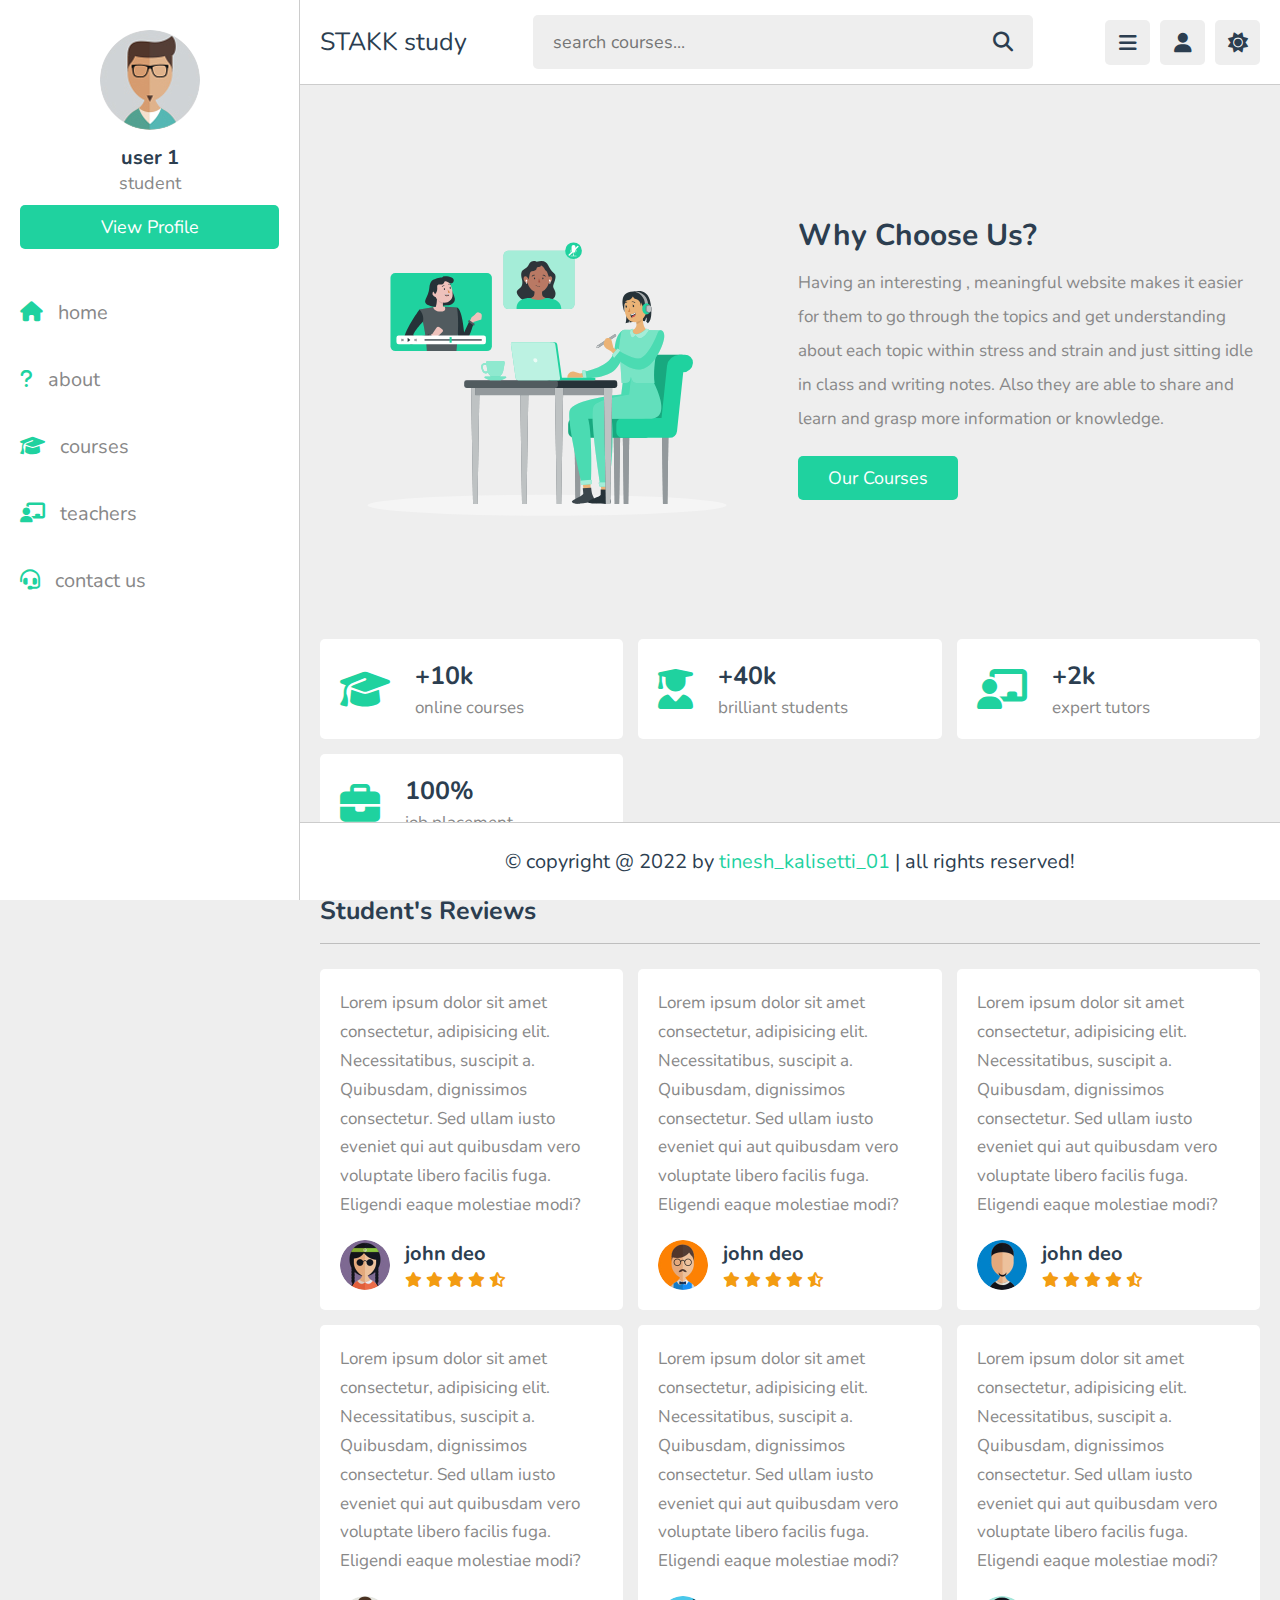
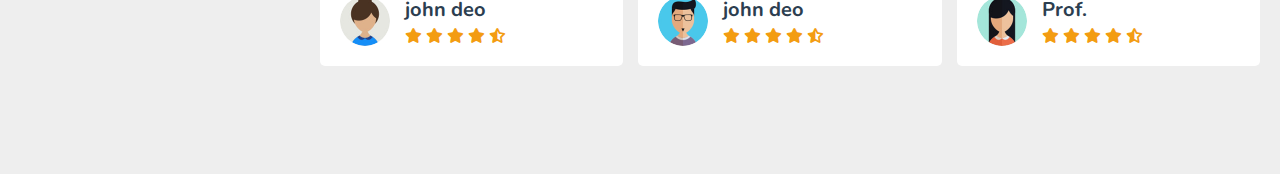
<file: index.html>
<!DOCTYPE html>
<html lang="en">
<head>
   <meta charset="UTF-8">
   <meta http-equiv="X-UA-Compatible" content="IE=edge">
   <meta name="viewport" content="width=device-width, initial-scale=1.0">
   <title>about us</title>

   <!-- font awesome cdn link  -->
   <link rel="stylesheet" href="https://cdnjs.cloudflare.com/ajax/libs/font-awesome/6.1.2/css/all.min.css">

   <!-- custom css file link  -->
   <link rel="stylesheet" href="css/style.css">

</head>
<body>

<header class="header">
   
   <section class="flex">

      <a href="home.html" class="logo">STAKK study</a>

      <form action="search.html" method="post" class="search-form">
         <input type="text" name="search_box" required placeholder="search courses..." maxlength="100">
         <button type="submit" class="fas fa-search"></button>
      </form>

      <div class="icons">
         <div id="menu-btn" class="fas fa-bars"></div>
         <div id="search-btn" class="fas fa-search"></div>
         <div id="user-btn" class="fas fa-user"></div>
         <div id="toggle-btn" class="fas fa-sun"></div>
      </div>

      <div class="profile">
         <img src="images/pic-1.jpg" class="image" alt="">
         <h3 class="name">User</h3>
         <p class="role">student</p>
         <a href="profile.html" class="btn">view profile</a>
         <div class="flex-btn">
            <a href="login.html" class="option-btn">login</a>
            <a href="register.html" class="option-btn">register</a>
         </div>
      </div>

   </section>

</header>   

<div class="side-bar">

   <div id="close-btn">
      <i class="fas fa-times"></i>
   </div>

   <div class="profile">
      <img src="images/pic-1.jpg" class="image" alt="">
         <h3 class="name">user 1</h3>
         <p class="role">student</p>
      <a href="profile.html" class="btn">view profile</a>
   </div>

   <nav class="navbar">
      <a href="home.html"><i class="fas fa-home"></i><span>home</span></a>
      <a href="about.html"><i class="fas fa-question"></i><span>about</span></a>
      <a href="courses.html"><i class="fas fa-graduation-cap"></i><span>courses</span></a>
      <a href="teachers.html"><i class="fas fa-chalkboard-user"></i><span>teachers</span></a>
      <a href="contact.html"><i class="fas fa-headset"></i><span>contact us</span></a>
   </nav>

</div>

<section class="about">

   <div class="row">

      <div class="image">
         <img src="images/about-img.svg" alt="">
      </div>

      <div class="content">
         <h3>why choose us?</h3>
         <p>Having an interesting , meaningful website makes it easier for them to go through the topics and get understanding about each topic within stress and strain and just sitting idle in class and writing notes. Also they are able to share and learn and grasp more information or knowledge.</p>
         <a href="courses.html" class="inline-btn">our courses</a>
      </div>

   </div>

   <div class="box-container">

      <div class="box">
         <i class="fas fa-graduation-cap"></i>
         <div>
            <h3>+10k</h3>
            <p>online courses</p>
         </div>
      </div>

      <div class="box">
         <i class="fas fa-user-graduate"></i>
         <div>
            <h3>+40k</h3>
            <p>brilliant students</p>
         </div>
      </div>

      <div class="box">
         <i class="fas fa-chalkboard-user"></i>
         <div>
            <h3>+2k</h3>
            <p>expert tutors</p>
         </div>
      </div>

      <div class="box">
         <i class="fas fa-briefcase"></i>
         <div>
            <h3>100%</h3>
            <p>job placement</p>
         </div>
      </div>

   </div>

</section> 

<section class="reviews">

   <h1 class="heading">student's reviews</h1>

   <div class="box-container">

      <div class="box">
         <p>Lorem ipsum dolor sit amet consectetur, adipisicing elit. Necessitatibus, suscipit a. Quibusdam, dignissimos consectetur. Sed ullam iusto eveniet qui aut quibusdam vero voluptate libero facilis fuga. Eligendi eaque molestiae modi?</p>
         <div class="student">
            <img src="images/pic-2.jpg" alt="">
            <div>
               <h3>john deo</h3>
               <div class="stars">
                  <i class="fas fa-star"></i>
                  <i class="fas fa-star"></i>
                  <i class="fas fa-star"></i>
                  <i class="fas fa-star"></i>
                  <i class="fas fa-star-half-alt"></i>
               </div>
            </div>
         </div>
      </div>

      <div class="box">
         <p>Lorem ipsum dolor sit amet consectetur, adipisicing elit. Necessitatibus, suscipit a. Quibusdam, dignissimos consectetur. Sed ullam iusto eveniet qui aut quibusdam vero voluptate libero facilis fuga. Eligendi eaque molestiae modi?</p>
         <div class="student">
            <img src="images/pic-3.jpg" alt="">
            <div>
               <h3>john deo</h3>
               <div class="stars">
                  <i class="fas fa-star"></i>
                  <i class="fas fa-star"></i>
                  <i class="fas fa-star"></i>
                  <i class="fas fa-star"></i>
                  <i class="fas fa-star-half-alt"></i>
               </div>
            </div>
         </div>
      </div>

      <div class="box">
         <p>Lorem ipsum dolor sit amet consectetur, adipisicing elit. Necessitatibus, suscipit a. Quibusdam, dignissimos consectetur. Sed ullam iusto eveniet qui aut quibusdam vero voluptate libero facilis fuga. Eligendi eaque molestiae modi?</p>
         <div class="student">
            <img src="images/pic-4.jpg" alt="">
            <div>
               <h3>john deo</h3>
               <div class="stars">
                  <i class="fas fa-star"></i>
                  <i class="fas fa-star"></i>
                  <i class="fas fa-star"></i>
                  <i class="fas fa-star"></i>
                  <i class="fas fa-star-half-alt"></i>
               </div>
            </div>
         </div>
      </div>

      <div class="box">
         <p>Lorem ipsum dolor sit amet consectetur, adipisicing elit. Necessitatibus, suscipit a. Quibusdam, dignissimos consectetur. Sed ullam iusto eveniet qui aut quibusdam vero voluptate libero facilis fuga. Eligendi eaque molestiae modi?</p>
         <div class="student">
            <img src="images/pic-5.jpg" alt="">
            <div>
               <h3>john deo</h3>
               <div class="stars">
                  <i class="fas fa-star"></i>
                  <i class="fas fa-star"></i>
                  <i class="fas fa-star"></i>
                  <i class="fas fa-star"></i>
                  <i class="fas fa-star-half-alt"></i>
               </div>
            </div>
         </div>
      </div>

      <div class="box">
         <p>Lorem ipsum dolor sit amet consectetur, adipisicing elit. Necessitatibus, suscipit a. Quibusdam, dignissimos consectetur. Sed ullam iusto eveniet qui aut quibusdam vero voluptate libero facilis fuga. Eligendi eaque molestiae modi?</p>
         <div class="student">
            <img src="images/pic-6.jpg" alt="">
            <div>
               <h3>john deo</h3>
               <div class="stars">
                  <i class="fas fa-star"></i>
                  <i class="fas fa-star"></i>
                  <i class="fas fa-star"></i>
                  <i class="fas fa-star"></i>
                  <i class="fas fa-star-half-alt"></i>
               </div>
            </div>
         </div>
      </div>

      <div class="box">
         <p>Lorem ipsum dolor sit amet consectetur, adipisicing elit. Necessitatibus, suscipit a. Quibusdam, dignissimos consectetur. Sed ullam iusto eveniet qui aut quibusdam vero voluptate libero facilis fuga. Eligendi eaque molestiae modi?</p>
         <div class="student">
            <img src="images/pic-7.jpg" alt="">
            <div>
               <h3>Prof.</h3>
               <div class="stars">
                  <i class="fas fa-star"></i>
                  <i class="fas fa-star"></i>
                  <i class="fas fa-star"></i>
                  <i class="fas fa-star"></i>
                  <i class="fas fa-star-half-alt"></i>
               </div>
            </div>
         </div>
      </div>

   </div>

</section>













<footer class="footer">

   &copy; copyright @ 2022 by <span>tinesh_kalisetti_01</span> | all rights reserved!

</footer>

<!-- custom js file link  -->
<script src="js/script.js"></script>

   
</body>
</html>
</file>
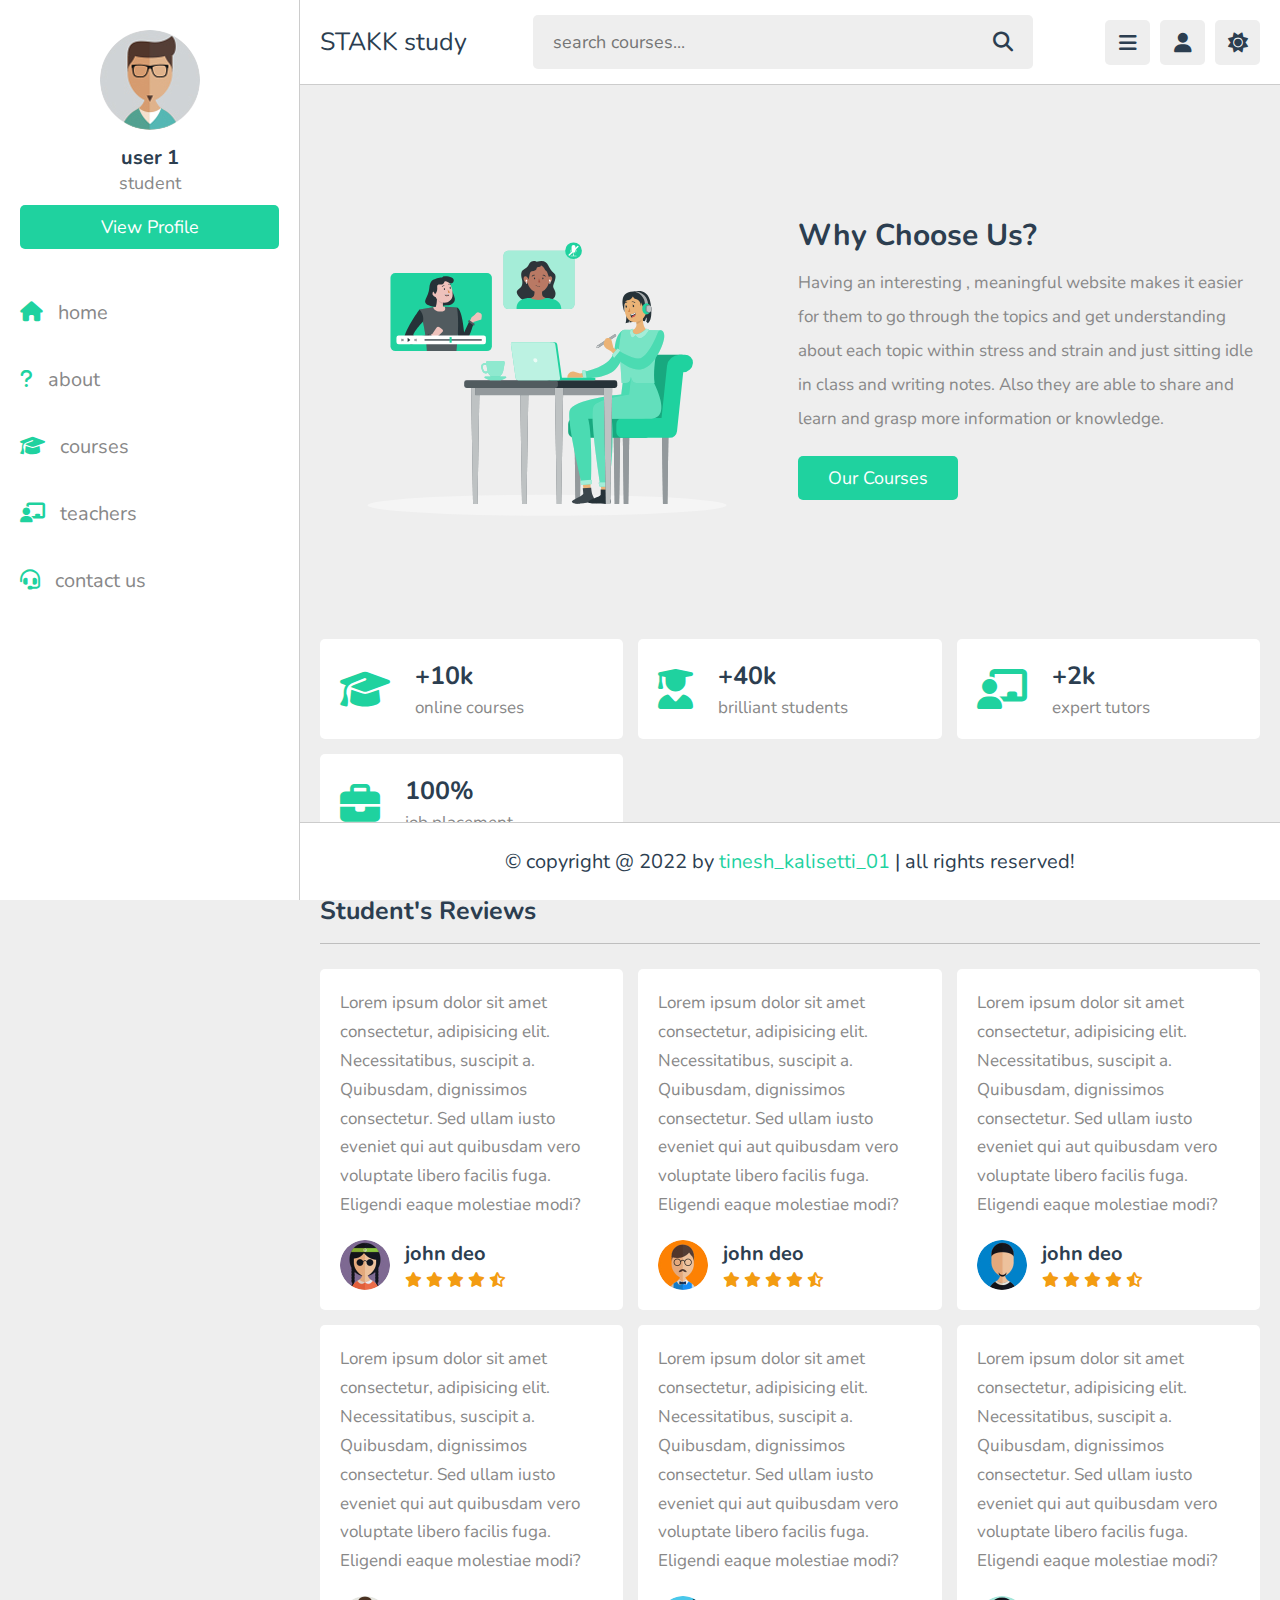
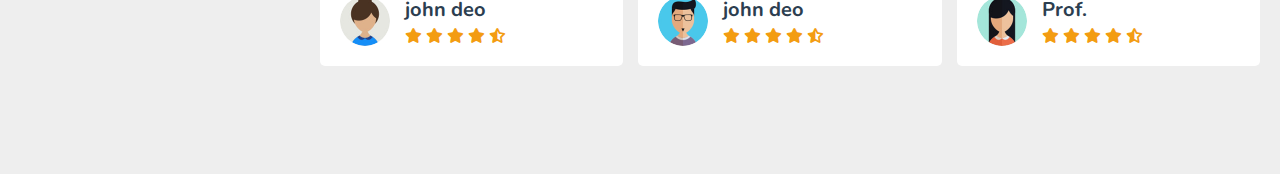
<file: about.html>
<!DOCTYPE html>
<html lang="en">
<head>
   <meta charset="UTF-8">
   <meta http-equiv="X-UA-Compatible" content="IE=edge">
   <meta name="viewport" content="width=device-width, initial-scale=1.0">
   <title>about us</title>

   <!-- font awesome cdn link  -->
   <link rel="stylesheet" href="https://cdnjs.cloudflare.com/ajax/libs/font-awesome/6.1.2/css/all.min.css">

   <!-- custom css file link  -->
   <link rel="stylesheet" href="css/style.css">

</head>
<body>

<header class="header">
   
   <section class="flex">

      <a href="home.html" class="logo">STAKK study</a>

      <form action="search.html" method="post" class="search-form">
         <input type="text" name="search_box" required placeholder="search courses..." maxlength="100">
         <button type="submit" class="fas fa-search"></button>
      </form>

      <div class="icons">
         <div id="menu-btn" class="fas fa-bars"></div>
         <div id="search-btn" class="fas fa-search"></div>
         <div id="user-btn" class="fas fa-user"></div>
         <div id="toggle-btn" class="fas fa-sun"></div>
      </div>

      <div class="profile">
         <img src="images/pic-1.jpg" class="image" alt="">
         <h3 class="name">User</h3>
         <p class="role">student</p>
         <a href="profile.html" class="btn">view profile</a>
         <div class="flex-btn">
            <a href="login.html" class="option-btn">login</a>
            <a href="register.html" class="option-btn">register</a>
         </div>
      </div>

   </section>

</header>   

<div class="side-bar">

   <div id="close-btn">
      <i class="fas fa-times"></i>
   </div>

   <div class="profile">
      <img src="images/pic-1.jpg" class="image" alt="">
         <h3 class="name">user 1</h3>
         <p class="role">student</p>
      <a href="profile.html" class="btn">view profile</a>
   </div>

   <nav class="navbar">
      <a href="home.html"><i class="fas fa-home"></i><span>home</span></a>
      <a href="about.html"><i class="fas fa-question"></i><span>about</span></a>
      <a href="courses.html"><i class="fas fa-graduation-cap"></i><span>courses</span></a>
      <a href="teachers.html"><i class="fas fa-chalkboard-user"></i><span>teachers</span></a>
      <a href="contact.html"><i class="fas fa-headset"></i><span>contact us</span></a>
   </nav>

</div>

<section class="about">

   <div class="row">

      <div class="image">
         <img src="images/about-img.svg" alt="">
      </div>

      <div class="content">
         <h3>why choose us?</h3>
         <p>Having an interesting , meaningful website makes it easier for them to go through the topics and get understanding about each topic within stress and strain and just sitting idle in class and writing notes. Also they are able to share and learn and grasp more information or knowledge.</p>
         <a href="courses.html" class="inline-btn">our courses</a>
      </div>

   </div>

   <div class="box-container">

      <div class="box">
         <i class="fas fa-graduation-cap"></i>
         <div>
            <h3>+10k</h3>
            <p>online courses</p>
         </div>
      </div>

      <div class="box">
         <i class="fas fa-user-graduate"></i>
         <div>
            <h3>+40k</h3>
            <p>brilliant students</p>
         </div>
      </div>

      <div class="box">
         <i class="fas fa-chalkboard-user"></i>
         <div>
            <h3>+2k</h3>
            <p>expert tutors</p>
         </div>
      </div>

      <div class="box">
         <i class="fas fa-briefcase"></i>
         <div>
            <h3>100%</h3>
            <p>job placement</p>
         </div>
      </div>

   </div>

</section> 

<section class="reviews">

   <h1 class="heading">student's reviews</h1>

   <div class="box-container">

      <div class="box">
         <p>Lorem ipsum dolor sit amet consectetur, adipisicing elit. Necessitatibus, suscipit a. Quibusdam, dignissimos consectetur. Sed ullam iusto eveniet qui aut quibusdam vero voluptate libero facilis fuga. Eligendi eaque molestiae modi?</p>
         <div class="student">
            <img src="images/pic-2.jpg" alt="">
            <div>
               <h3>john deo</h3>
               <div class="stars">
                  <i class="fas fa-star"></i>
                  <i class="fas fa-star"></i>
                  <i class="fas fa-star"></i>
                  <i class="fas fa-star"></i>
                  <i class="fas fa-star-half-alt"></i>
               </div>
            </div>
         </div>
      </div>

      <div class="box">
         <p>Lorem ipsum dolor sit amet consectetur, adipisicing elit. Necessitatibus, suscipit a. Quibusdam, dignissimos consectetur. Sed ullam iusto eveniet qui aut quibusdam vero voluptate libero facilis fuga. Eligendi eaque molestiae modi?</p>
         <div class="student">
            <img src="images/pic-3.jpg" alt="">
            <div>
               <h3>john deo</h3>
               <div class="stars">
                  <i class="fas fa-star"></i>
                  <i class="fas fa-star"></i>
                  <i class="fas fa-star"></i>
                  <i class="fas fa-star"></i>
                  <i class="fas fa-star-half-alt"></i>
               </div>
            </div>
         </div>
      </div>

      <div class="box">
         <p>Lorem ipsum dolor sit amet consectetur, adipisicing elit. Necessitatibus, suscipit a. Quibusdam, dignissimos consectetur. Sed ullam iusto eveniet qui aut quibusdam vero voluptate libero facilis fuga. Eligendi eaque molestiae modi?</p>
         <div class="student">
            <img src="images/pic-4.jpg" alt="">
            <div>
               <h3>john deo</h3>
               <div class="stars">
                  <i class="fas fa-star"></i>
                  <i class="fas fa-star"></i>
                  <i class="fas fa-star"></i>
                  <i class="fas fa-star"></i>
                  <i class="fas fa-star-half-alt"></i>
               </div>
            </div>
         </div>
      </div>

      <div class="box">
         <p>Lorem ipsum dolor sit amet consectetur, adipisicing elit. Necessitatibus, suscipit a. Quibusdam, dignissimos consectetur. Sed ullam iusto eveniet qui aut quibusdam vero voluptate libero facilis fuga. Eligendi eaque molestiae modi?</p>
         <div class="student">
            <img src="images/pic-5.jpg" alt="">
            <div>
               <h3>john deo</h3>
               <div class="stars">
                  <i class="fas fa-star"></i>
                  <i class="fas fa-star"></i>
                  <i class="fas fa-star"></i>
                  <i class="fas fa-star"></i>
                  <i class="fas fa-star-half-alt"></i>
               </div>
            </div>
         </div>
      </div>

      <div class="box">
         <p>Lorem ipsum dolor sit amet consectetur, adipisicing elit. Necessitatibus, suscipit a. Quibusdam, dignissimos consectetur. Sed ullam iusto eveniet qui aut quibusdam vero voluptate libero facilis fuga. Eligendi eaque molestiae modi?</p>
         <div class="student">
            <img src="images/pic-6.jpg" alt="">
            <div>
               <h3>john deo</h3>
               <div class="stars">
                  <i class="fas fa-star"></i>
                  <i class="fas fa-star"></i>
                  <i class="fas fa-star"></i>
                  <i class="fas fa-star"></i>
                  <i class="fas fa-star-half-alt"></i>
               </div>
            </div>
         </div>
      </div>

      <div class="box">
         <p>Lorem ipsum dolor sit amet consectetur, adipisicing elit. Necessitatibus, suscipit a. Quibusdam, dignissimos consectetur. Sed ullam iusto eveniet qui aut quibusdam vero voluptate libero facilis fuga. Eligendi eaque molestiae modi?</p>
         <div class="student">
            <img src="images/pic-7.jpg" alt="">
            <div>
               <h3>Prof.</h3>
               <div class="stars">
                  <i class="fas fa-star"></i>
                  <i class="fas fa-star"></i>
                  <i class="fas fa-star"></i>
                  <i class="fas fa-star"></i>
                  <i class="fas fa-star-half-alt"></i>
               </div>
            </div>
         </div>
      </div>

   </div>

</section>













<footer class="footer">

   &copy; copyright @ 2022 by <span>tinesh_kalisetti_01</span> | all rights reserved!

</footer>

<!-- custom js file link  -->
<script src="js/script.js"></script>

   
</body>
</html>
</file>
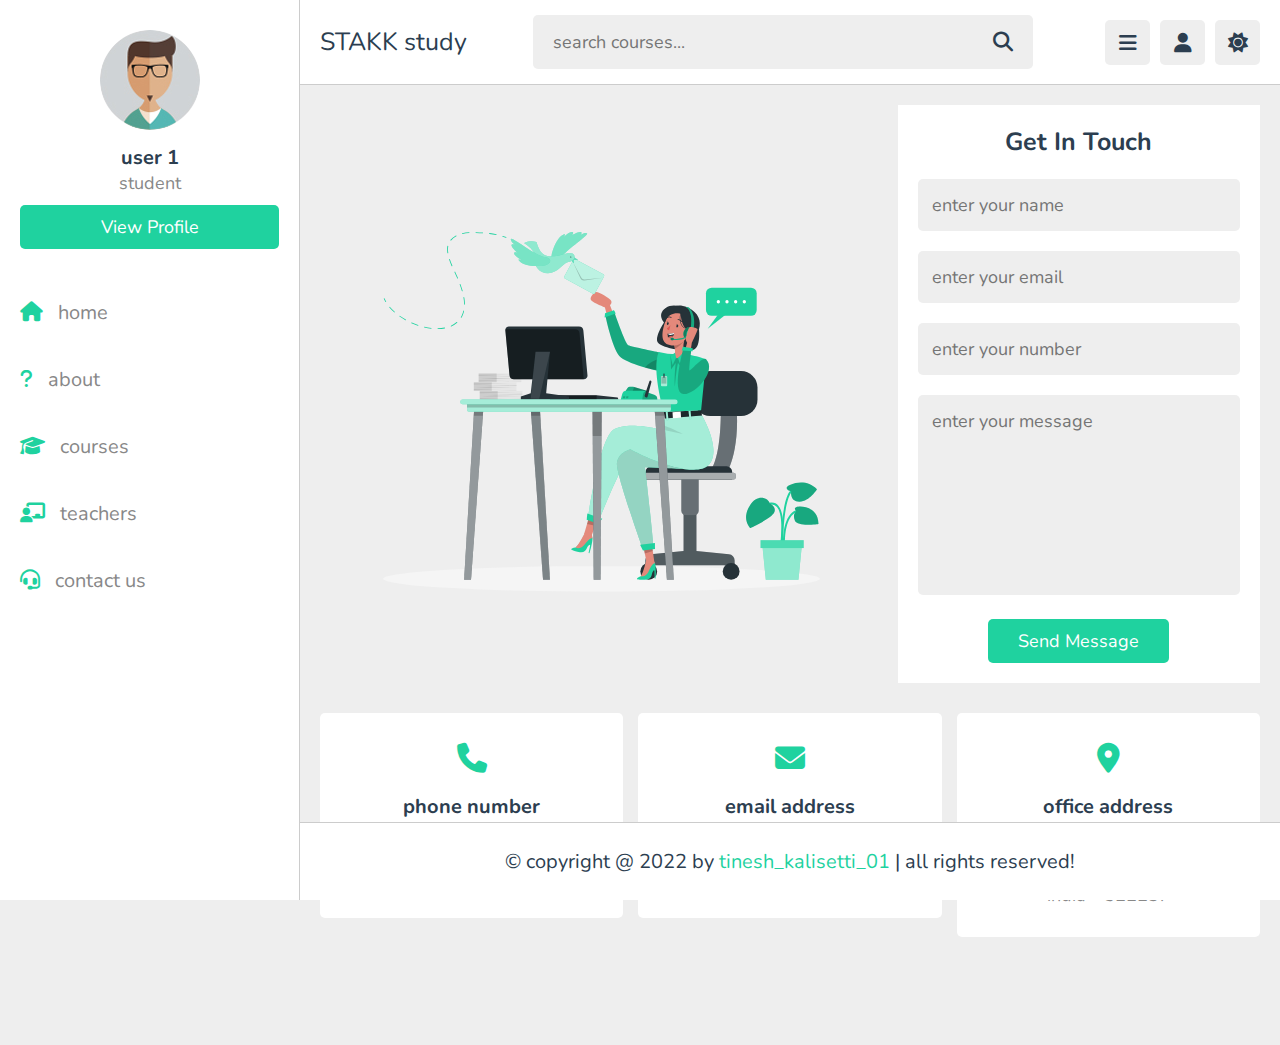
<file: contact.html>
<!DOCTYPE html>
<html lang="en">
<head>
   <meta charset="UTF-8">
   <meta http-equiv="X-UA-Compatible" content="IE=edge">
   <meta name="viewport" content="width=device-width, initial-scale=1.0">
   <title>contact us</title>

   <!-- font awesome cdn link  -->
   <link rel="stylesheet" href="https://cdnjs.cloudflare.com/ajax/libs/font-awesome/6.1.2/css/all.min.css">

   <!-- custom css file link  -->
   <link rel="stylesheet" href="css/style.css">

</head>
<body>

<header class="header">
   
   <section class="flex">

      <a href="home.html" class="logo">STAKK study</a>

      <form action="search.html" method="post" class="search-form">
         <input type="text" name="search_box" required placeholder="search courses..." maxlength="100">
         <button type="submit" class="fas fa-search"></button>
      </form>

      <div class="icons">
         <div id="menu-btn" class="fas fa-bars"></div>
         <div id="search-btn" class="fas fa-search"></div>
         <div id="user-btn" class="fas fa-user"></div>
         <div id="toggle-btn" class="fas fa-sun"></div>
      </div>

      <div class="profile">
         <img src="images/pic-1.jpg" class="image" alt="">
         <h3 class="name">user 1</h3>
         <p class="role">student</p>
         <a href="profile.html" class="btn">view profile</a>
         <div class="flex-btn">
            <a href="login.html" class="option-btn">login</a>
            <a href="register.html" class="option-btn">register</a>
         </div>
      </div>

   </section>

</header>   

<div class="side-bar">

   <div id="close-btn">
      <i class="fas fa-times"></i>
   </div>

   <div class="profile">
      <img src="images/pic-1.jpg" class="image" alt="">
      <h3 class="name">user 1</h3>
         <p class="role">student</p>
      <a href="profile.html" class="btn">view profile</a>
   </div>

   <nav class="navbar">
      <a href="home.html"><i class="fas fa-home"></i><span>home</span></a>
      <a href="about.html"><i class="fas fa-question"></i><span>about</span></a>
      <a href="courses.html"><i class="fas fa-graduation-cap"></i><span>courses</span></a>
      <a href="teachers.html"><i class="fas fa-chalkboard-user"></i><span>teachers</span></a>
      <a href="contact.html"><i class="fas fa-headset"></i><span>contact us</span></a>
   </nav>

</div>

<section class="contact">

   <div class="row">

      <div class="image">
         <img src="images/contact-img.svg" alt="">
      </div>

      <form action="" method="post">
         <h3>get in touch</h3>
         <input type="text" placeholder="enter your name" name="name" required maxlength="50" class="box">
         <input type="email" placeholder="enter your email" name="email" required maxlength="50" class="box">
         <input type="number" placeholder="enter your number" name="number" required maxlength="50" class="box">
         <textarea name="msg" class="box" placeholder="enter your message" required maxlength="1000" cols="30" rows="10"></textarea>
         <input type="submit" value="send message" class="inline-btn" name="submit">
      </form>

   </div>

   <div class="box-container">

      <div class="box">
         <i class="fas fa-phone"></i>
         <h3>phone number</h3>
         <a href="tel:1234567890">+91 7702183910</a>
         <a href="tel:1112223333">+91 8099580123</a>
      </div>
      
      <div class="box">
         <i class="fas fa-envelope"></i>
         <h3>email address</h3>
         <a href="mailto:shaikhanas@gmail.com">kaitinesh65@gmail.come</a>
         <a href="mailto:anasbhai@gmail.com">sanyasoorajs@gmail.come</a>
      </div>

      <div class="box">
         <i class="fas fa-map-marker-alt"></i>
         <h3>office address</h3>
         <a href="#">VIT-AP university , inavollu, amaravati,Andhra pradesh, india - 522237</a>
      </div>

   </div>

</section>














<footer class="footer">

   &copy; copyright @ 2022 by <span>tinesh_kalisetti_01</span> | all rights reserved!

</footer>

<!-- custom js file link  -->
<script src="js/script.js"></script>

   
</body>
</html>
</file>
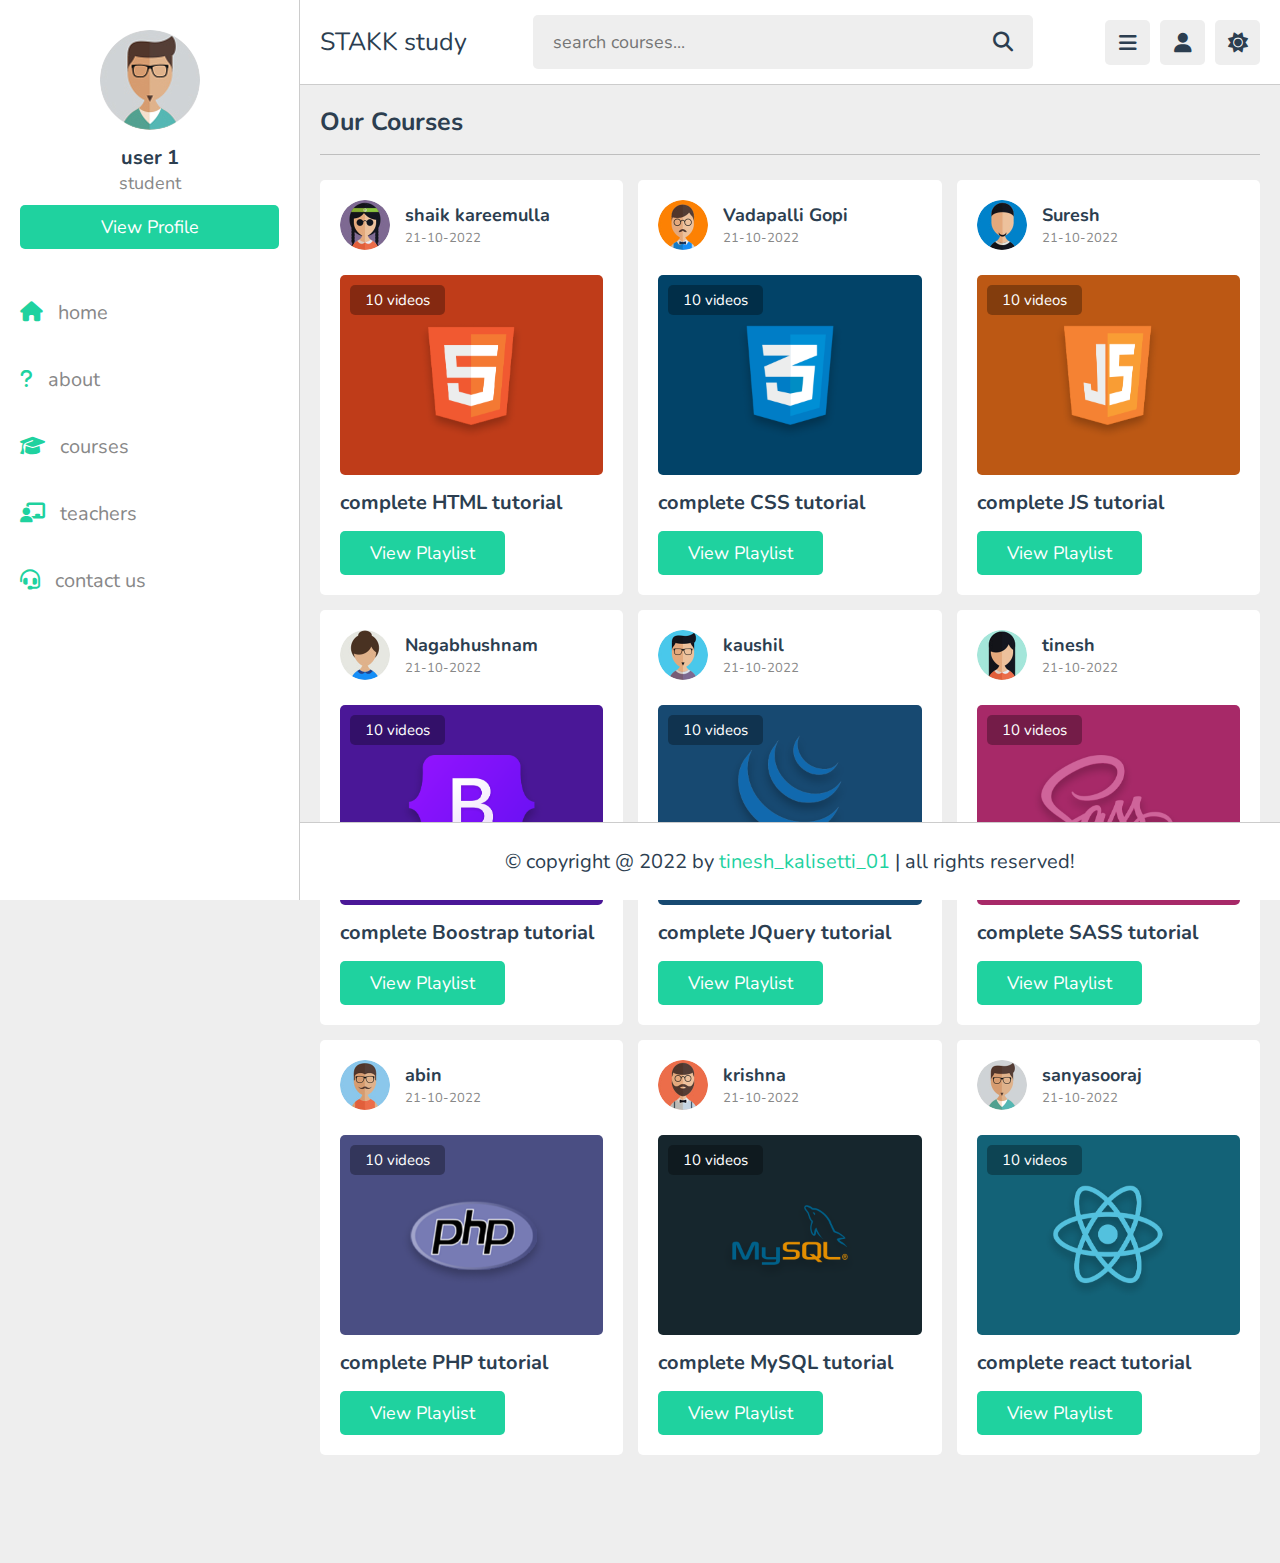
<file: courses.html>
<!DOCTYPE html>
<html lang="en">
<head>
   <meta charset="UTF-8">
   <meta http-equiv="X-UA-Compatible" content="IE=edge">
   <meta name="viewport" content="width=device-width, initial-scale=1.0">
   <title>courses</title>

   <!-- font awesome cdn link  -->
   <link rel="stylesheet" href="https://cdnjs.cloudflare.com/ajax/libs/font-awesome/6.1.2/css/all.min.css">

   <!-- custom css file link  -->
   <link rel="stylesheet" href="css/style.css">

</head>
<body>

<header class="header">
   
   <section class="flex">

      <a href="home.html" class="logo">STAKK study</a>

      <form action="search.html" method="post" class="search-form">
         <input type="text" name="search_box" required placeholder="search courses..." maxlength="100">
         <button type="submit" class="fas fa-search"></button>
      </form>

      <div class="icons">
         <div id="menu-btn" class="fas fa-bars"></div>
         <div id="search-btn" class="fas fa-search"></div>
         <div id="user-btn" class="fas fa-user"></div>
         <div id="toggle-btn" class="fas fa-sun"></div>
      </div>

      <div class="profile">
         <img src="images/pic-1.jpg" class="image" alt="">
         <h3 class="name">user 1</h3>
         <p class="role">student</p>
         <a href="profile.html" class="btn">view profile</a>
         <div class="flex-btn">
            <a href="login.html" class="option-btn">login</a>
            <a href="register.html" class="option-btn">register</a>
         </div>
      </div>

   </section>

</header>   

<div class="side-bar">

   <div id="close-btn">
      <i class="fas fa-times"></i>
   </div>

   <div class="profile">
      <img src="images/pic-1.jpg" class="image" alt="">
      <h3 class="name">user 1</h3>
      <p class="role">student</p>
      <a href="profile.html" class="btn">view profile</a>
   </div>

   <nav class="navbar">
      <a href="home.html"><i class="fas fa-home"></i><span>home</span></a>
      <a href="about.html"><i class="fas fa-question"></i><span>about</span></a>
      <a href="courses.html"><i class="fas fa-graduation-cap"></i><span>courses</span></a>
      <a href="teachers.html"><i class="fas fa-chalkboard-user"></i><span>teachers</span></a>
      <a href="contact.html"><i class="fas fa-headset"></i><span>contact us</span></a>
   </nav>

</div>

<section class="courses">

   <h1 class="heading">our courses</h1>

   <div class="box-container">

      <div class="box">
         <div class="tutor">
            <img src="images/pic-2.jpg" alt="">
            <div class="info">
               <h3>shaik kareemulla</h3>
               <span>21-10-2022</span>
            </div>
         </div>
         <div class="thumb">
            <img src="images/thumb-1.png" alt="">
            <span>10 videos</span>
         </div>
         <h3 class="title">complete HTML tutorial</h3>
         <a href="playlist.html" class="inline-btn">view playlist</a>
      </div>

      <div class="box">
         <div class="tutor">
            <img src="images/pic-3.jpg" alt="">
            <div class="info">
               <h3>Vadapalli Gopi</h3>
               <span>21-10-2022</span>
            </div>
         </div>
         <div class="thumb">
            <img src="images/thumb-2.png" alt="">
            <span>10 videos</span>
         </div>
         <h3 class="title">complete CSS tutorial</h3>
         <a href="playlist.html" class="inline-btn">view playlist</a>
      </div>
      <div class="box">
         <div class="tutor">
            <img src="images/pic-4.jpg" alt="">
            <div class="info">
               <h3>Suresh</h3>
               <span>21-10-2022</span>
            </div>
         </div>
         <div class="thumb">
            <img src="images/thumb-3.png" alt="">
            <span>10 videos</span>
         </div>
         <h3 class="title">complete JS tutorial</h3>
         <a href="playlist.html" class="inline-btn">view playlist</a>
      </div>

      <div class="box">
         <div class="tutor">
            <img src="images/pic-5.jpg" alt="">
            <div class="info">
               <h3>Nagabhushnam</h3>
               <span>21-10-2022</span>
            </div>
         </div>
         <div class="thumb">
            <img src="images/thumb-4.png" alt="">
            <span>10 videos</span>
         </div>
         <h3 class="title">complete Boostrap tutorial</h3>
         <a href="playlist.html" class="inline-btn">view playlist</a>
      </div>

      <div class="box">
         <div class="tutor">
            <img src="images/pic-6.jpg" alt="">
            <div class="info">
               <h3>kaushil</h3>
               <span>21-10-2022</span>
            </div>
         </div>
         <div class="thumb">
            <img src="images/thumb-5.png" alt="">
            <span>10 videos</span>
         </div>
         <h3 class="title">complete JQuery tutorial</h3>
         <a href="playlist.html" class="inline-btn">view playlist</a>
      </div>

      <div class="box">
         <div class="tutor">
            <img src="images/pic-7.jpg" alt="">
            <div class="info">
               <h3>tinesh</h3>
               <span>21-10-2022</span>
            </div>
         </div>
         <div class="thumb">
            <img src="images/thumb-6.png" alt="">
            <span>10 videos</span>
         </div>
         <h3 class="title">complete SASS tutorial</h3>
         <a href="playlist.html" class="inline-btn">view playlist</a>
      </div>

      <div class="box">
         <div class="tutor">
            <img src="images/pic-8.jpg" alt="">
            <div class="info">
               <h3>abin</h3>
               <span>21-10-2022</span>
            </div>
         </div>
         <div class="thumb">
            <img src="images/thumb-7.png" alt="">
            <span>10 videos</span>
         </div>
         <h3 class="title">complete PHP tutorial</h3>
         <a href="playlist.html" class="inline-btn">view playlist</a>
      </div>

      <div class="box">
         <div class="tutor">
            <img src="images/pic-9.jpg" alt="">
            <div class="info">
               <h3>krishna</h3>
               <span>21-10-2022</span>
            </div>
         </div>
         <div class="thumb">
            <img src="images/thumb-8.png" alt="">
            <span>10 videos</span>
         </div>
         <h3 class="title">complete MySQL tutorial</h3>
         <a href="playlist.html" class="inline-btn">view playlist</a>
      </div>

      <div class="box">
         <div class="tutor">
            <img src="images/pic-1.jpg" alt="">
            <div class="info">
               <h3>sanyasooraj</h3>
               <span>21-10-2022</span>
            </div>
         </div>
         <div class="thumb">
            <img src="images/thumb-9.png" alt="">
            <span>10 videos</span>
         </div>
         <h3 class="title">complete react tutorial</h3>
         <a href="playlist.html" class="inline-btn">view playlist</a>
      </div>

   </div>

</section>














<footer class="footer">

   &copy; copyright @ 2022 by <span>tinesh_kalisetti_01</span> | all rights reserved!

</footer>

<!-- custom js file link  -->
<script src="js/script.js"></script>

   
</body>
</html>
</file>
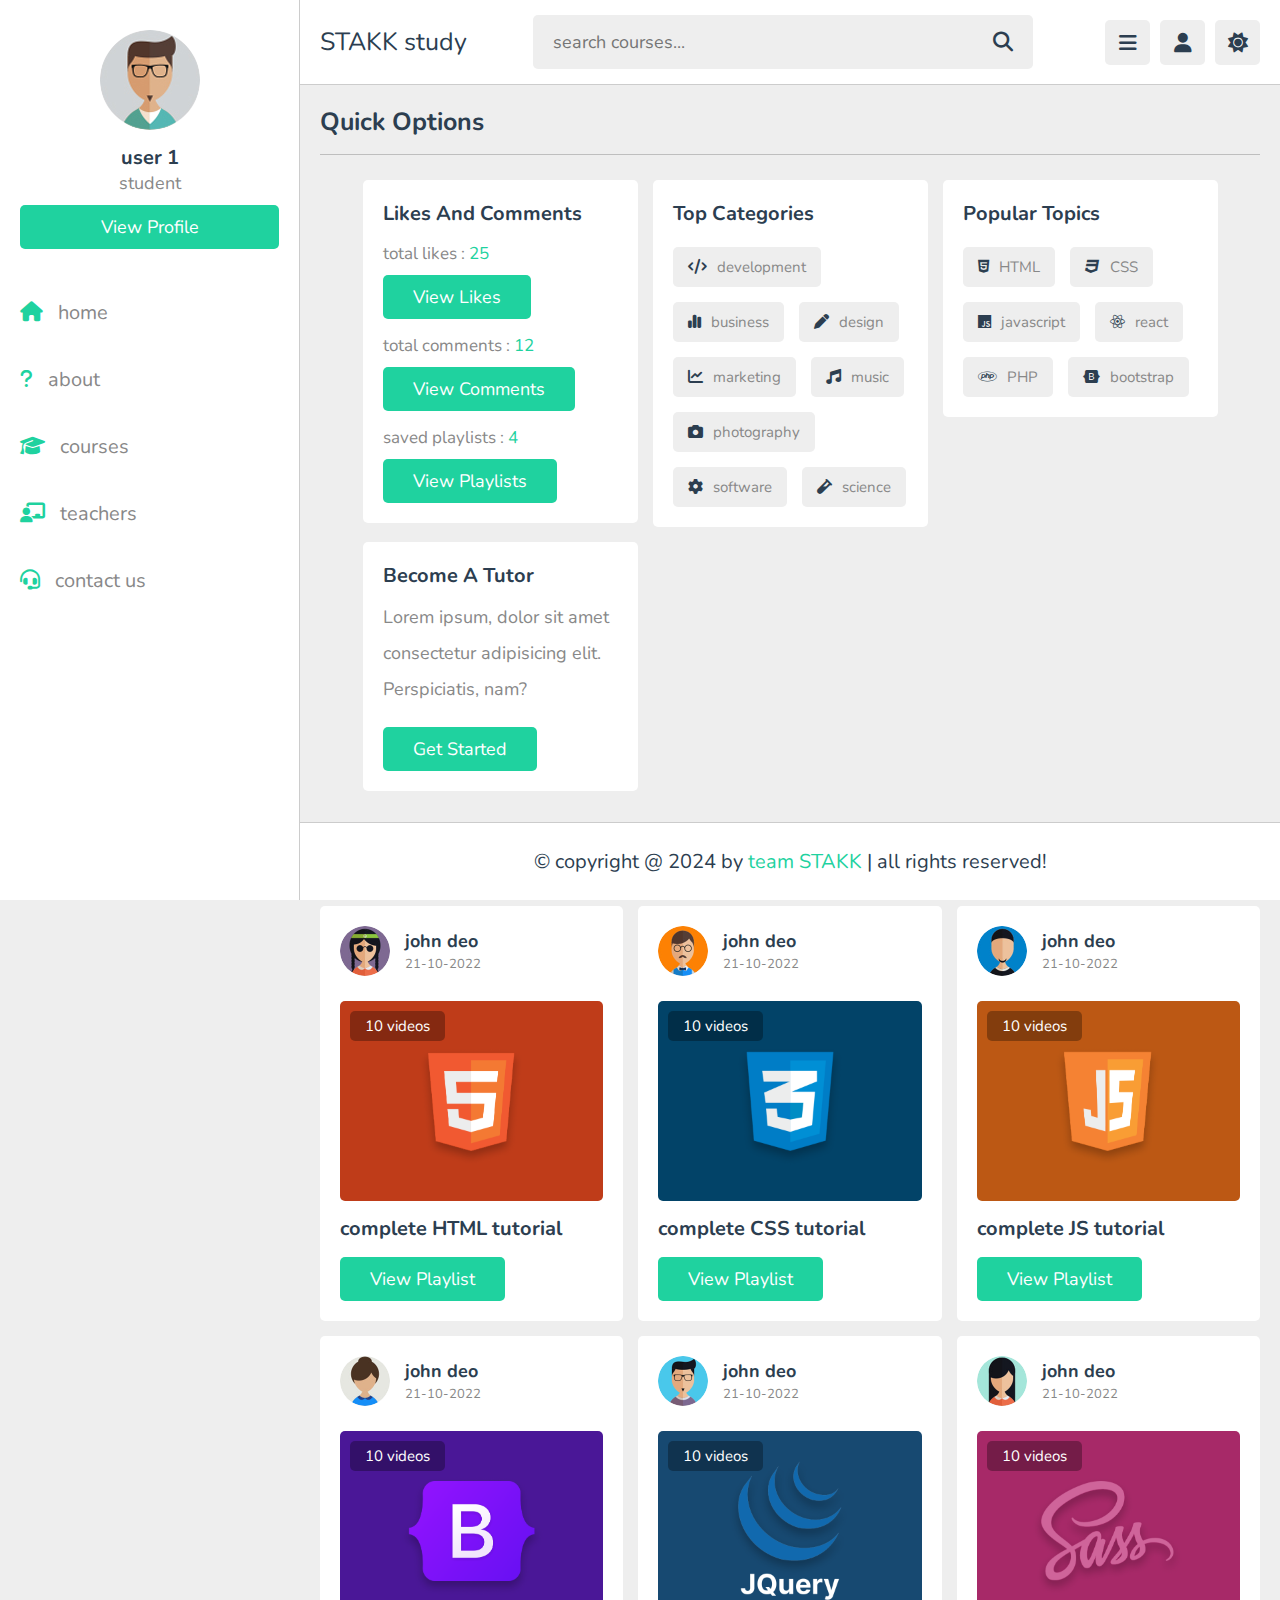
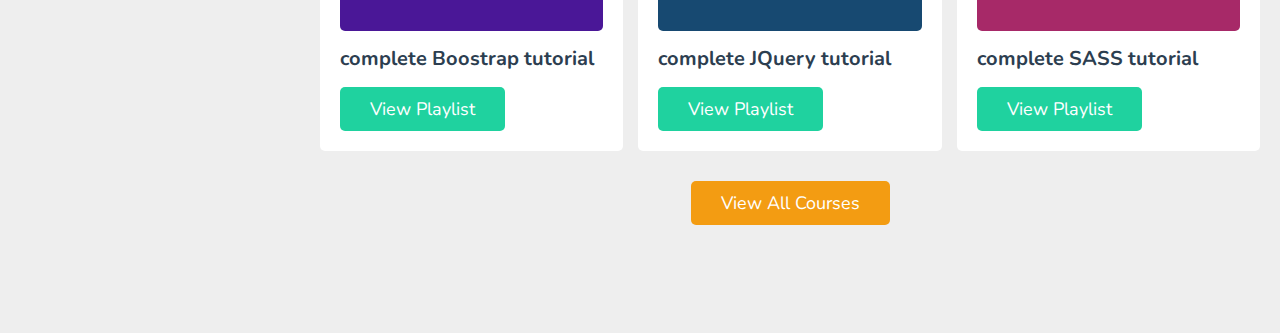
<file: home.html>
<!DOCTYPE html>
<html lang="en">
<head>
   <meta charset="UTF-8">
   <meta http-equiv="X-UA-Compatible" content="IE=edge">
   <meta name="viewport" content="width=device-width, initial-scale=1.0">
   <title>home</title>

   <!-- font awesome cdn link  -->
   <link rel="stylesheet" href="https://cdnjs.cloudflare.com/ajax/libs/font-awesome/6.1.2/css/all.min.css">

   <!-- custom css file link  -->
   <link rel="stylesheet" href="css/style.css">

</head>
<body>

<header class="header">
   
   <section class="flex">

      <a href="home.html" class="logo">STAKK study</a>

      <form action="search.html" method="post" class="search-form">
         <input type="text" name="search_box" required placeholder="search courses..." maxlength="100">
         <button type="submit" class="fas fa-search"></button>
      </form>

      <div class="icons">
         <div id="menu-btn" class="fas fa-bars"></div>
         <div id="search-btn" class="fas fa-search"></div>
         <div id="user-btn" class="fas fa-user"></div>
         <div id="toggle-btn" class="fas fa-sun"></div>
      </div>

      <div class="profile">
         <img src="images/pic-1.jpg" class="image" alt="">
         <h3 class="name">user 1</h3>
         <p class="role">student</p>
         <a href="profile.html" class="btn">view profile</a>
         <div class="flex-btn">
            <a href="login.html" class="option-btn">login</a>
            <a href="register.html" class="option-btn">register</a>
         </div>
      </div>

   </section>

</header>   

<div class="side-bar">

   <div id="close-btn">
      <i class="fas fa-times"></i>
   </div>

   <div class="profile">
      <img src="images/pic-1.jpg" class="image" alt="">
      <h3 class="name">user 1</h3>
         <p class="role">student</p>
      <a href="profile.html" class="btn">view profile</a>
   </div>

   <nav class="navbar">
      <a href="home.html"><i class="fas fa-home"></i><span>home</span></a>
      <a href="about.html"><i class="fas fa-question"></i><span>about</span></a>
      <a href="courses.html"><i class="fas fa-graduation-cap"></i><span>courses</span></a>
      <a href="teachers.html"><i class="fas fa-chalkboard-user"></i><span>teachers</span></a>
      <a href="contact.html"><i class="fas fa-headset"></i><span>contact us</span></a>
   </nav>

</div>

<section class="home-grid">

   <h1 class="heading">quick options</h1>

   <div class="box-container">

      <div class="box">
         <h3 class="title">likes and comments</h3>
         <p class="likes">total likes : <span>25</span></p>
         <a href="#" class="inline-btn">view likes</a>
         <p class="likes">total comments : <span>12</span></p>
         <a href="#" class="inline-btn">view comments</a>
         <p class="likes">saved playlists : <span>4</span></p>
         <a href="#" class="inline-btn">view playlists</a>
      </div>

      <div class="box">
         <h3 class="title">top categories</h3>
         <div class="flex">
            <a href="#"><i class="fas fa-code"></i><span>development</span></a>
            <a href="#"><i class="fas fa-chart-simple"></i><span>business</span></a>
            <a href="#"><i class="fas fa-pen"></i><span>design</span></a>
            <a href="#"><i class="fas fa-chart-line"></i><span>marketing</span></a>
            <a href="#"><i class="fas fa-music"></i><span>music</span></a>
            <a href="#"><i class="fas fa-camera"></i><span>photography</span></a>
            <a href="#"><i class="fas fa-cog"></i><span>software</span></a>
            <a href="#"><i class="fas fa-vial"></i><span>science</span></a>
         </div>
      </div>

      <div class="box">
         <h3 class="title">popular topics</h3>
         <div class="flex">
            <a href="#"><i class="fab fa-html5"></i><span>HTML</span></a>
            <a href="#"><i class="fab fa-css3"></i><span>CSS</span></a>
            <a href="#"><i class="fab fa-js"></i><span>javascript</span></a>
            <a href="#"><i class="fab fa-react"></i><span>react</span></a>
            <a href="#"><i class="fab fa-php"></i><span>PHP</span></a>
            <a href="#"><i class="fab fa-bootstrap"></i><span>bootstrap</span></a>
         </div>
      </div>

      <div class="box">
         <h3 class="title">become a tutor</h3>
         <p class="tutor">Lorem ipsum, dolor sit amet consectetur adipisicing elit. Perspiciatis, nam?</p>
         <a href="teachers.html" class="inline-btn">get started</a>
      </div>

   </div>

</section>



<section class="courses">

   <h1 class="heading">our courses</h1>

   <div class="box-container">

      <div class="box">
         <div class="tutor">
            <img src="images/pic-2.jpg" alt="">
            <div class="info">
               <h3>john deo</h3>
               <span>21-10-2022</span>
            </div>
         </div>
         <div class="thumb">
            <img src="images/thumb-1.png" alt="">
            <span>10 videos</span>
         </div>
         <h3 class="title">complete HTML tutorial</h3>
         <a href="playlist.html" class="inline-btn">view playlist</a>
      </div>

      <div class="box">
         <div class="tutor">
            <img src="images/pic-3.jpg" alt="">
            <div class="info">
               <h3>john deo</h3>
               <span>21-10-2022</span>
            </div>
         </div>
         <div class="thumb">
            <img src="images/thumb-2.png" alt="">
            <span>10 videos</span>
         </div>
         <h3 class="title">complete CSS tutorial</h3>
         <a href="playlist.html" class="inline-btn">view playlist</a>
      </div>

      <div class="box">
         <div class="tutor">
            <img src="images/pic-4.jpg" alt="">
            <div class="info">
               <h3>john deo</h3>
               <span>21-10-2022</span>
            </div>
         </div>
         <div class="thumb">
            <img src="images/thumb-3.png" alt="">
            <span>10 videos</span>
         </div>
         <h3 class="title">complete JS tutorial</h3>
         <a href="playlist.html" class="inline-btn">view playlist</a>
      </div>

      <div class="box">
         <div class="tutor">
            <img src="images/pic-5.jpg" alt="">
            <div class="info">
               <h3>john deo</h3>
               <span>21-10-2022</span>
            </div>
         </div>
         <div class="thumb">
            <img src="images/thumb-4.png" alt="">
            <span>10 videos</span>
         </div>
         <h3 class="title">complete Boostrap tutorial</h3>
         <a href="playlist.html" class="inline-btn">view playlist</a>
      </div>

      <div class="box">
         <div class="tutor">
            <img src="images/pic-6.jpg" alt="">
            <div class="info">
               <h3>john deo</h3>
               <span>21-10-2022</span>
            </div>
         </div>
         <div class="thumb">
            <img src="images/thumb-5.png" alt="">
            <span>10 videos</span>
         </div>
         <h3 class="title">complete JQuery tutorial</h3>
         <a href="playlist.html" class="inline-btn">view playlist</a>
      </div>

      <div class="box">
         <div class="tutor">
            <img src="images/pic-7.jpg" alt="">
            <div class="info">
               <h3>john deo</h3>
               <span>21-10-2022</span>
            </div>
         </div>
         <div class="thumb">
            <img src="images/thumb-6.png" alt="">
            <span>10 videos</span>
         </div>
         <h3 class="title">complete SASS tutorial</h3>
         <a href="playlist.html" class="inline-btn">view playlist</a>
      </div>

   </div>

   <div class="more-btn">
      <a href="courses.html" class="inline-option-btn">view all courses</a>
   </div>

</section>















<footer class="footer">

   &copy; copyright @ 2024 by <span>team STAKK</span> | all rights reserved!

</footer>

<!-- custom js file link  -->
<script src="js/script.js"></script>

   
</body>
</html>
</file>
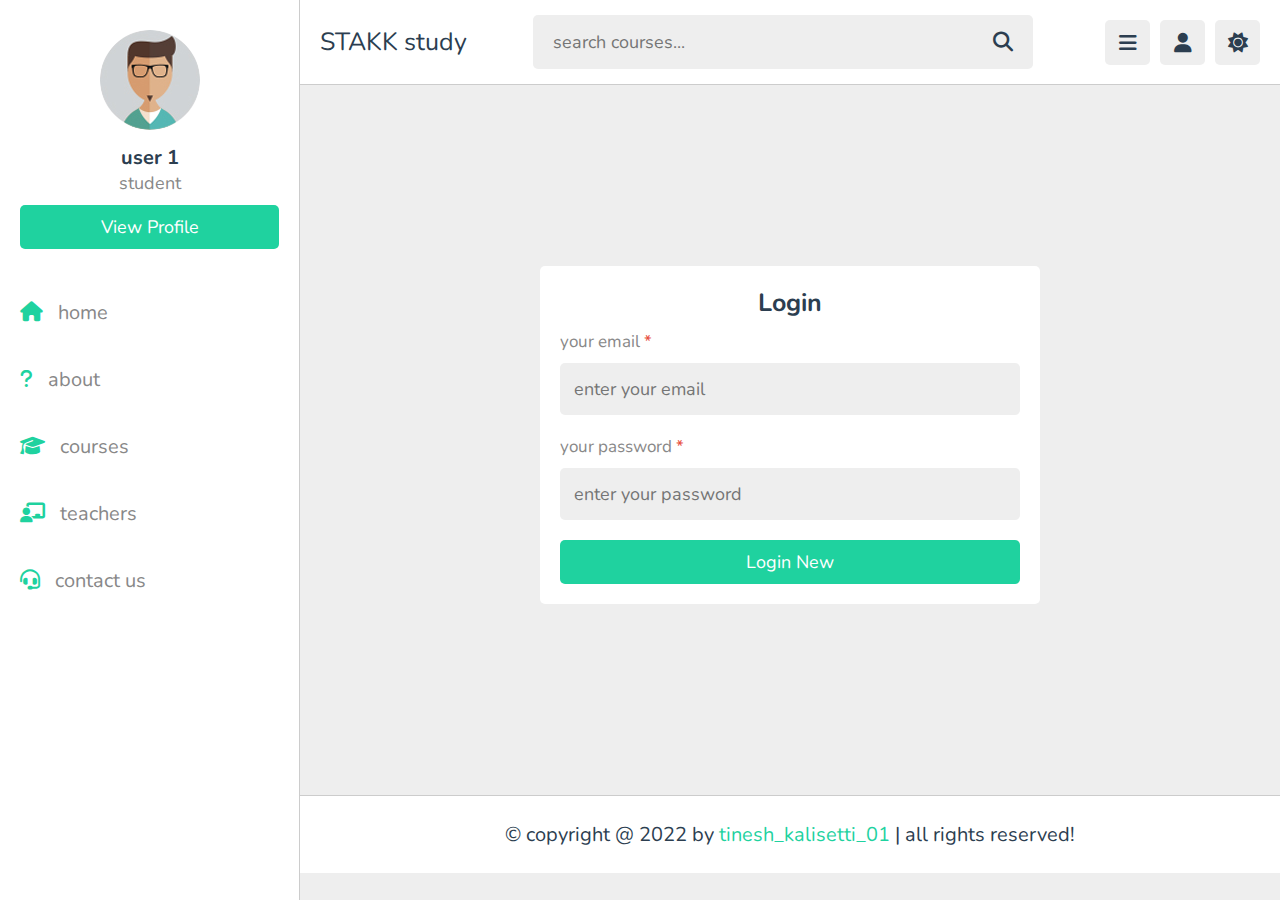
<file: login.html>
<!DOCTYPE html>
<html lang="en">
<head>
   <meta charset="UTF-8">
   <meta http-equiv="X-UA-Compatible" content="IE=edge">
   <meta name="viewport" content="width=device-width, initial-scale=1.0">
   <title>login</title>

   <!-- font awesome cdn link  -->
   <link rel="stylesheet" href="https://cdnjs.cloudflare.com/ajax/libs/font-awesome/6.1.2/css/all.min.css">

   <!-- custom css file link  -->
   <link rel="stylesheet" href="css/style.css">

</head>
<body>

<header class="header">
   
   <section class="flex">

      <a href="home.html" class="logo">STAKK study</a>

      <form action="search.html" method="post" class="search-form">
         <input type="text" name="search_box" required placeholder="search courses..." maxlength="100">
         <button type="submit" class="fas fa-search"></button>
      </form>

      <div class="icons">
         <div id="menu-btn" class="fas fa-bars"></div>
         <div id="search-btn" class="fas fa-search"></div>
         <div id="user-btn" class="fas fa-user"></div>
         <div id="toggle-btn" class="fas fa-sun"></div>
      </div>

      <div class="profile">
         <img src="images/pic-1.jpg" class="image" alt="">
         <h3 class="name">User</h3>
         <p class="role">student</p>
         <a href="profile.html" class="btn">view profile</a>
         <div class="flex-btn">
            <a href="login.html" class="option-btn">login</a>
            <a href="register.html" class="option-btn">register</a>
         </div>
      </div>

   </section>

</header>   

<div class="side-bar">

   <div id="close-btn">
      <i class="fas fa-times"></i>
   </div>

   <div class="profile">
      <img src="images/pic-1.jpg" class="image" alt="">
      <h3 class="name">user 1</h3>
         <p class="role">student</p>
      <a href="profile.html" class="btn">view profile</a>
   </div>

   <nav class="navbar">
      <a href="home.html"><i class="fas fa-home"></i><span>home</span></a>
      <a href="about.html"><i class="fas fa-question"></i><span>about</span></a>
      <a href="courses.html"><i class="fas fa-graduation-cap"></i><span>courses</span></a>
      <a href="teachers.html"><i class="fas fa-chalkboard-user"></i><span>teachers</span></a>
      <a href="contact.html"><i class="fas fa-headset"></i><span>contact us</span></a>
   </nav>

</div>

<section class="form-container">

   <form action="" method="post" enctype="multipart/form-data">
      <h3>login</h3>
      <p>your email <span>*</span></p>
      <input type="email" name="email" placeholder="enter your email" required maxlength="50" class="box">
      <p>your password <span>*</span></p>
      <input type="password" name="pass" placeholder="enter your password" required maxlength="20" class="box">
      <input type="submit" value="login new" name="submit" class="btn">

   </form>

</section>















<footer class="footer">

   &copy; copyright @ 2022 by <span>tinesh_kalisetti_01</span> | all rights reserved!

</footer>

<!-- custom js file link  -->
<script src="js/script.js"></script>

   
</body>
</html>
</file>
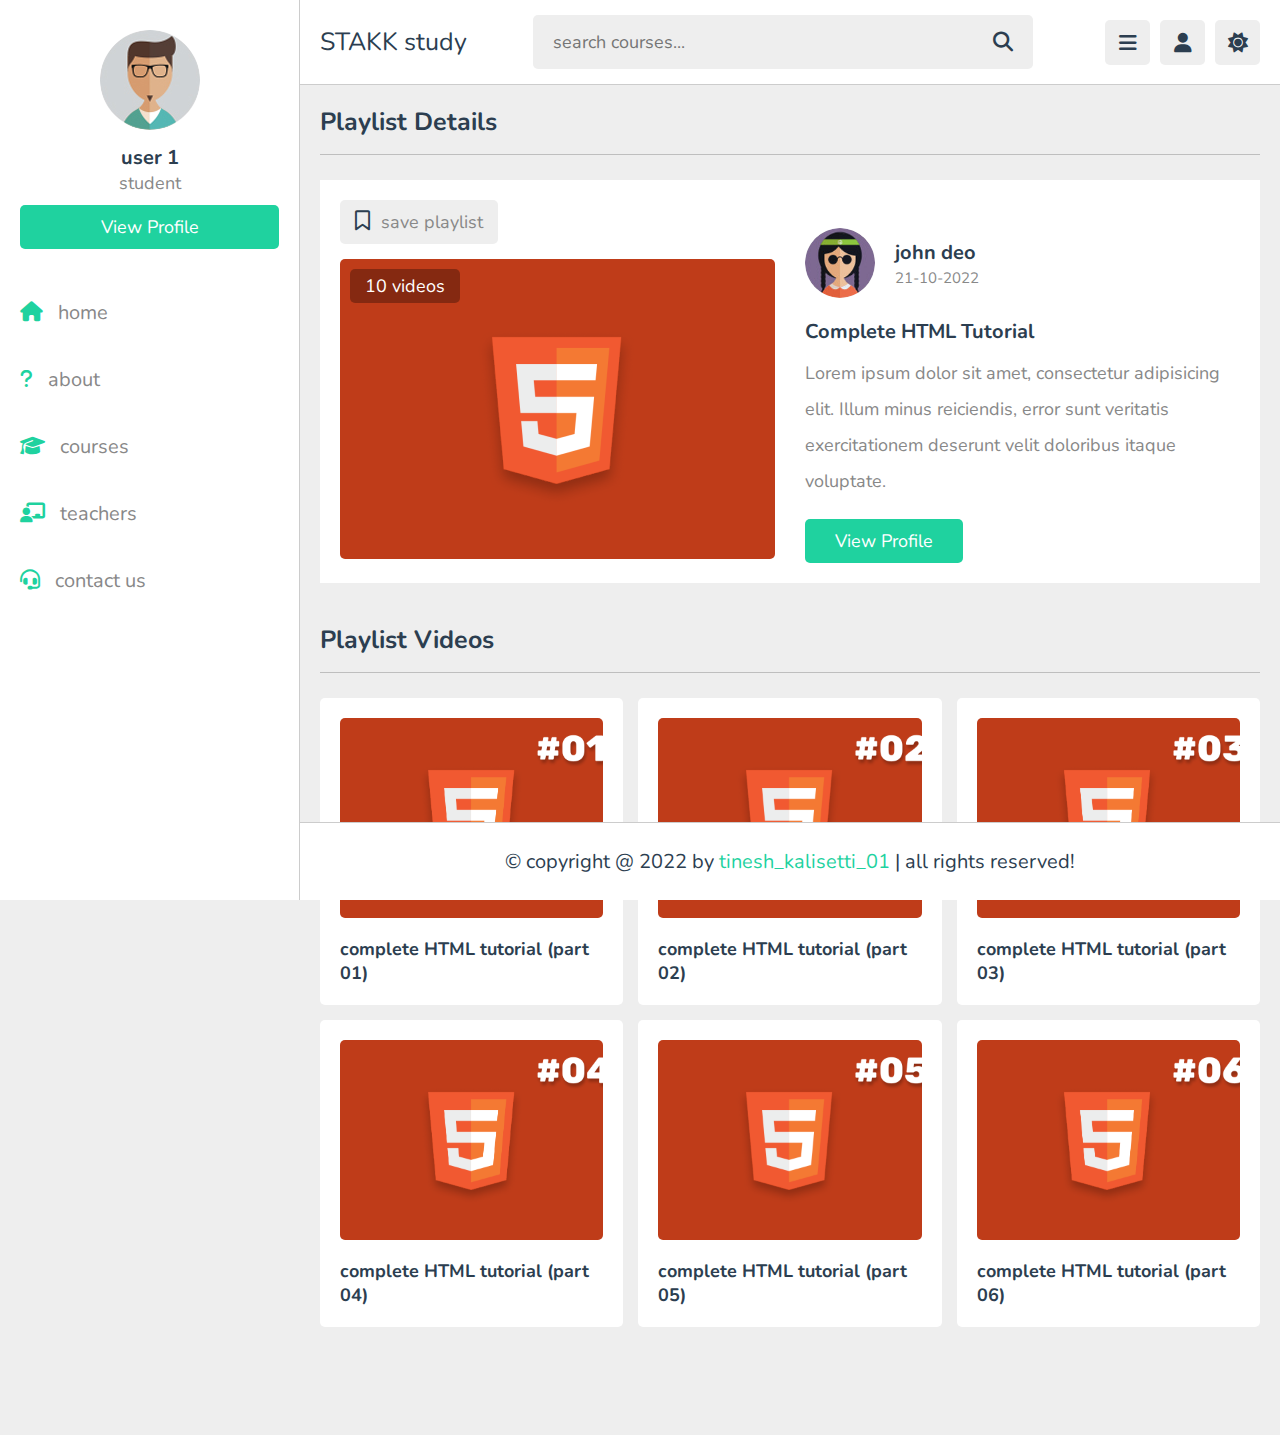
<file: playlist.html>
<!DOCTYPE html>
<html lang="en">
<head>
   <meta charset="UTF-8">
   <meta http-equiv="X-UA-Compatible" content="IE=edge">
   <meta name="viewport" content="width=device-width, initial-scale=1.0">
   <title>video playlist</title>

   <!-- font awesome cdn link  -->
   <link rel="stylesheet" href="https://cdnjs.cloudflare.com/ajax/libs/font-awesome/6.1.2/css/all.min.css">

   <!-- custom css file link  -->
   <link rel="stylesheet" href="css/style.css">

</head>
<body>

<header class="header">
   
   <section class="flex">

      <a href="home.html" class="logo">STAKK study</a>

      <form action="search.html" method="post" class="search-form">
         <input type="text" name="search_box" required placeholder="search courses..." maxlength="100">
         <button type="submit" class="fas fa-search"></button>
      </form>

      <div class="icons">
         <div id="menu-btn" class="fas fa-bars"></div>
         <div id="search-btn" class="fas fa-search"></div>
         <div id="user-btn" class="fas fa-user"></div>
         <div id="toggle-btn" class="fas fa-sun"></div>
      </div>

      <div class="profile">
         <img src="images/pic-1.jpg" class="image" alt="">
         <h3 class="name">user 1</h3>
         <p class="role">student</p>
         <a href="profile.html" class="btn">view profile</a>
         <div class="flex-btn">
            <a href="login.html" class="option-btn">login</a>
            <a href="register.html" class="option-btn">register</a>
         </div>
      </div>

   </section>

</header>   

<div class="side-bar">

   <div id="close-btn">
      <i class="fas fa-times"></i>
   </div>

   <div class="profile">
      <img src="images/pic-1.jpg" class="image" alt="">
      <h3 class="name">user 1</h3>
         <p class="role">student</p>
      <a href="profile.html" class="btn">view profile</a>
   </div>

   <nav class="navbar">
      <a href="home.html"><i class="fas fa-home"></i><span>home</span></a>
      <a href="about.html"><i class="fas fa-question"></i><span>about</span></a>
      <a href="courses.html"><i class="fas fa-graduation-cap"></i><span>courses</span></a>
      <a href="teachers.html"><i class="fas fa-chalkboard-user"></i><span>teachers</span></a>
      <a href="contact.html"><i class="fas fa-headset"></i><span>contact us</span></a>
   </nav>

</div>

<section class="playlist-details">

   <h1 class="heading">playlist details</h1>

   <div class="row">

      <div class="column">
         <form action="" method="post" class="save-playlist">
            <button type="submit"><i class="far fa-bookmark"></i> <span>save playlist</span></button>
         </form>
   
         <div class="thumb">
            <img src="images/thumb-1.png" alt="">
            <span>10 videos</span>
         </div>
      </div>
      <div class="column">
         <div class="tutor">
            <img src="images/pic-2.jpg" alt="">
            <div>
               <h3>john deo</h3>
               <span>21-10-2022</span>
            </div>
         </div>
   
         <div class="details">
            <h3>complete HTML tutorial</h3>
            <p>Lorem ipsum dolor sit amet, consectetur adipisicing elit. Illum minus reiciendis, error sunt veritatis exercitationem deserunt velit doloribus itaque voluptate.</p>
            <a href="teacher_profile.html" class="inline-btn">view profile</a>
         </div>
      </div>
   </div>

</section>

<section class="playlist-videos">

   <h1 class="heading">playlist videos</h1>

   <div class="box-container">

      <a class="box" href="watch-video.html">
         <i class="fas fa-play"></i>
         <img src="images/post-1-1.png" alt="">
         <h3>complete HTML tutorial (part 01)</h3>
      </a>

      <a class="box" href="watch-video.html">
         <i class="fas fa-play"></i>
         <img src="images/post-1-2.png" alt="">
         <h3>complete HTML tutorial (part 02)</h3>
      </a>

      <a class="box" href="watch-video.html">
         <i class="fas fa-play"></i>
         <img src="images/post-1-3.png" alt="">
         <h3>complete HTML tutorial (part 03)</h3>
      </a>

      <a class="box" href="watch-video.html">
         <i class="fas fa-play"></i>
         <img src="images/post-1-4.png" alt="">
         <h3>complete HTML tutorial (part 04)</h3>
      </a>

      <a class="box" href="watch-video.html">
         <i class="fas fa-play"></i>
         <img src="images/post-1-5.png" alt="">
         <h3>complete HTML tutorial (part 05)</h3>
      </a>

      <a class="box" href="watch-video.html">
         <i class="fas fa-play"></i>
         <img src="images/post-1-6.png" alt="">
         <h3>complete HTML tutorial (part 06)</h3>
      </a>

   </div>

</section>













<footer class="footer">

   &copy; copyright @ 2022 by <span>tinesh_kalisetti_01</span> | all rights reserved!

</footer>

<!-- custom js file link  -->
<script src="js/script.js"></script>

   
</body>
</html>
</file>
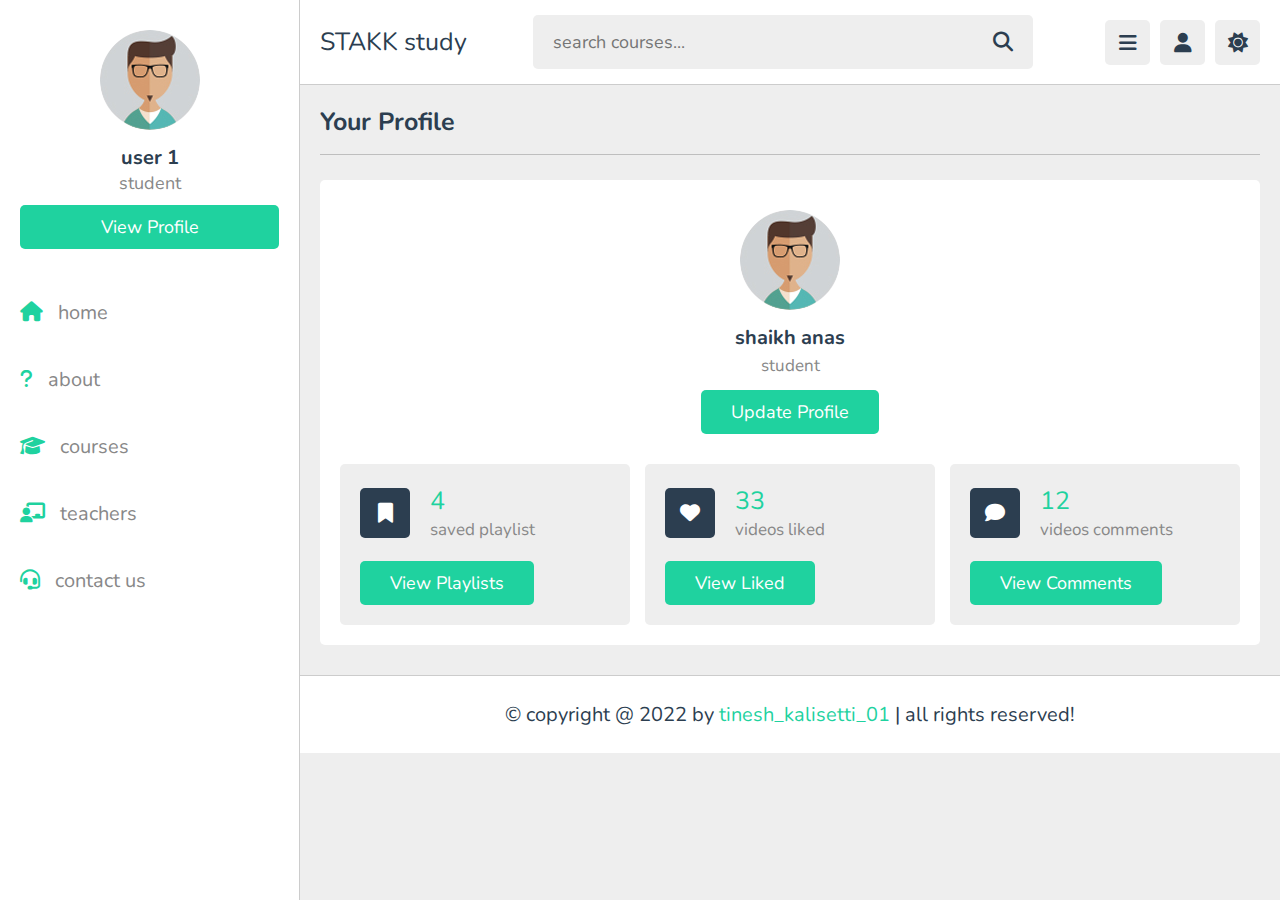
<file: profile.html>
<!DOCTYPE html>
<html lang="en">
<head>
   <meta charset="UTF-8">
   <meta http-equiv="X-UA-Compatible" content="IE=edge">
   <meta name="viewport" content="width=device-width, initial-scale=1.0">
   <title>profile</title>

   <!-- font awesome cdn link  -->
   <link rel="stylesheet" href="https://cdnjs.cloudflare.com/ajax/libs/font-awesome/6.1.2/css/all.min.css">

   <!-- custom css file link  -->
   <link rel="stylesheet" href="css/style.css">

</head>
<body>

<header class="header">
   
   <section class="flex">

      <a href="home.html" class="logo">STAKK study</a>

      <form action="search.html" method="post" class="search-form">
         <input type="text" name="search_box" required placeholder="search courses..." maxlength="100">
         <button type="submit" class="fas fa-search"></button>
      </form>

      <div class="icons">
         <div id="menu-btn" class="fas fa-bars"></div>
         <div id="search-btn" class="fas fa-search"></div>
         <div id="user-btn" class="fas fa-user"></div>
         <div id="toggle-btn" class="fas fa-sun"></div>
      </div>

      <div class="profile">
         <img src="images/pic-1.jpg" class="image" alt="">
         <h3 class="name">user 1</h3>
         <p class="role">student</p>
         <a href="profile.html" class="btn">view profile</a>
         <div class="flex-btn">
            <a href="login.html" class="option-btn">login</a>
            <a href="register.html" class="option-btn">register</a>
         </div>
      </div>

   </section>

</header>   

<div class="side-bar">

   <div id="close-btn">
      <i class="fas fa-times"></i>
   </div>

   <div class="profile">
      <img src="images/pic-1.jpg" class="image" alt="">
      <h3 class="name">user 1</h3>
      <p class="role">student</p>
      <a href="profile.html" class="btn">view profile</a>
   </div>

   <nav class="navbar">
      <a href="home.html"><i class="fas fa-home"></i><span>home</span></a>
      <a href="about.html"><i class="fas fa-question"></i><span>about</span></a>
      <a href="courses.html"><i class="fas fa-graduation-cap"></i><span>courses</span></a>
      <a href="teachers.html"><i class="fas fa-chalkboard-user"></i><span>teachers</span></a>
      <a href="contact.html"><i class="fas fa-headset"></i><span>contact us</span></a>
   </nav>

</div>

<section class="user-profile">

   <h1 class="heading">your profile</h1>

   <div class="info">

      <div class="user">
         <img src="images/pic-1.jpg" alt="">
         <h3>shaikh anas</h3>
         <p>student</p>
         <a href="update.html" class="inline-btn">update profile</a>
      </div>
   
      <div class="box-container">
   
         <div class="box">
            <div class="flex">
               <i class="fas fa-bookmark"></i>
               <div>
                  <span>4</span>
                  <p>saved playlist</p>
               </div>
            </div>
            <a href="#" class="inline-btn">view playlists</a>
         </div>
   
         <div class="box">
            <div class="flex">
               <i class="fas fa-heart"></i>
               <div>
                  <span>33</span>
                  <p>videos liked</p>
               </div>
            </div>
            <a href="#" class="inline-btn">view liked</a>
         </div>
   
         <div class="box">
            <div class="flex">
               <i class="fas fa-comment"></i>
               <div>
                  <span>12</span>
                  <p>videos comments</p>
               </div>
            </div>
            <a href="#" class="inline-btn">view comments</a>
         </div>
   
      </div>
   </div>

</section>














<footer class="footer">

   &copy; copyright @ 2022 by <span>tinesh_kalisetti_01</span> | all rights reserved!

</footer>

<!-- custom js file link  -->
<script src="js/script.js"></script>

   
</body>
</html>
</file>
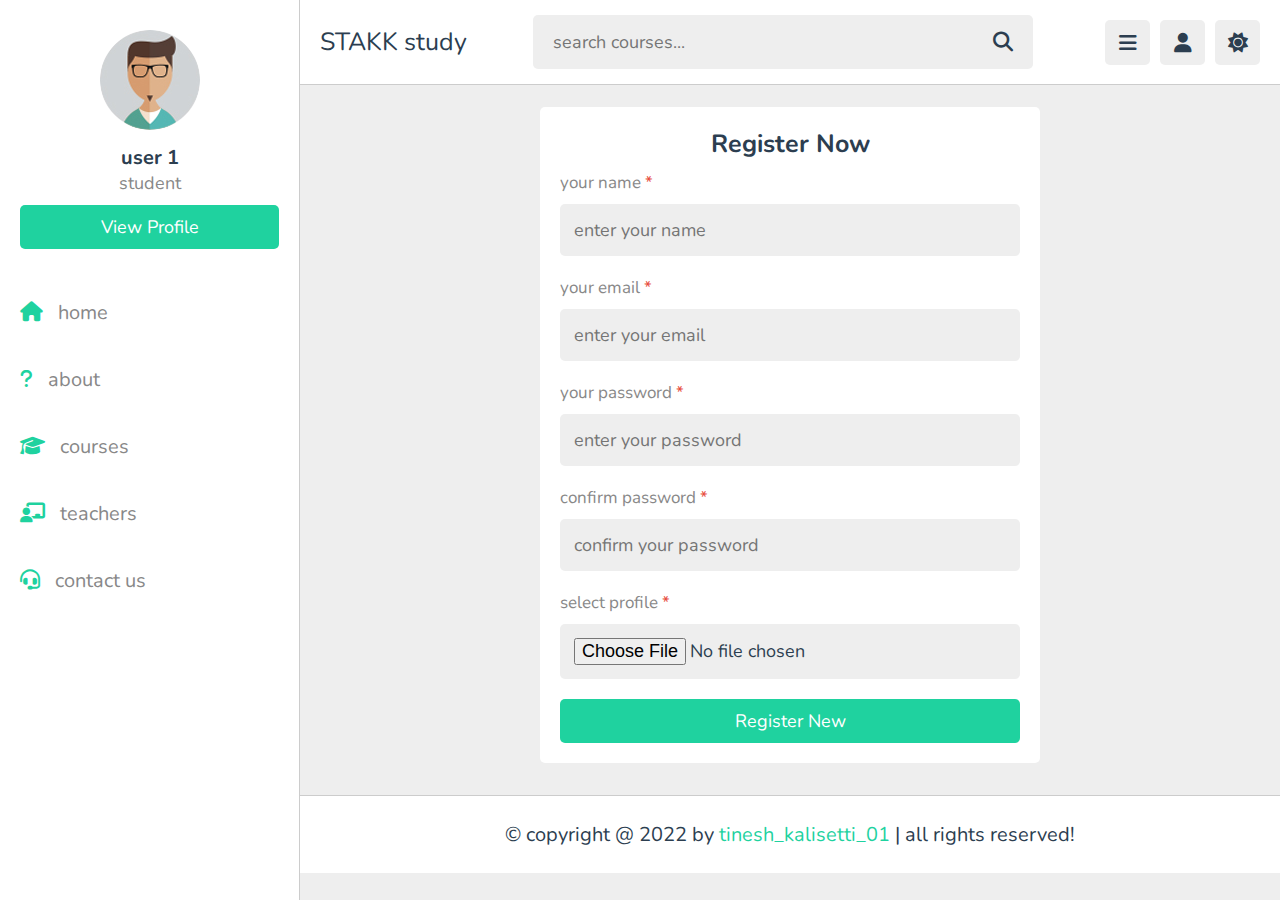
<file: register.html>
<!DOCTYPE html>
<html lang="en">
<head>
   <meta charset="UTF-8">
   <meta http-equiv="X-UA-Compatible" content="IE=edge">
   <meta name="viewport" content="width=device-width, initial-scale=1.0">
   <title>register</title>

   <!-- font awesome cdn link  -->
   <link rel="stylesheet" href="https://cdnjs.cloudflare.com/ajax/libs/font-awesome/6.1.2/css/all.min.css">

   <!-- custom css file link  -->
   <link rel="stylesheet" href="css/style.css">

</head>
<body>

<header class="header">
   
   <section class="flex">

      <a href="home.html" class="logo">STAKK study</a>

      <form action="search.html" method="post" class="search-form">
         <input type="text" name="search_box" required placeholder="search courses..." maxlength="100">
         <button type="submit" class="fas fa-search"></button>
      </form>

      <div class="icons">
         <div id="menu-btn" class="fas fa-bars"></div>
         <div id="search-btn" class="fas fa-search"></div>
         <div id="user-btn" class="fas fa-user"></div>
         <div id="toggle-btn" class="fas fa-sun"></div>
      </div>

      <div class="profile">
         <img src="images/pic-1.jpg" class="image" alt="">
         <h3 class="name">user 1</h3>
         <p class="role">student</p>
         <a href="profile.html" class="btn">view profile</a>
         <div class="flex-btn">
            <a href="login.html" class="option-btn">login</a>
            <a href="register.html" class="option-btn">register</a>
         </div>
      </div>

   </section>

</header>   

<div class="side-bar">

   <div id="close-btn">
      <i class="fas fa-times"></i>
   </div>

   <div class="profile">
      <img src="images/pic-1.jpg" class="image" alt="">
      <h3 class="name">user 1</h3>
      <p class="role">student</p>
      <a href="profile.html" class="btn">view profile</a>
   </div>

   <nav class="navbar">
      <a href="home.html"><i class="fas fa-home"></i><span>home</span></a>
      <a href="about.html"><i class="fas fa-question"></i><span>about</span></a>
      <a href="courses.html"><i class="fas fa-graduation-cap"></i><span>courses</span></a>
      <a href="teachers.html"><i class="fas fa-chalkboard-user"></i><span>teachers</span></a>
      <a href="contact.html"><i class="fas fa-headset"></i><span>contact us</span></a>
   </nav>

</div>

<section class="form-container">

   <form action="" method="post" enctype="multipart/form-data">
      <h3>register now</h3>
      <p>your name <span>*</span></p>
      <input type="text" name="name" placeholder="enter your name" required maxlength="50" class="box">
      <p>your email <span>*</span></p>
      <input type="email" name="email" placeholder="enter your email" required maxlength="50" class="box">
      <p>your password <span>*</span></p>
      <input type="password" name="pass" placeholder="enter your password" required maxlength="20" class="box">
      <p>confirm password <span>*</span></p>
      <input type="password" name="c_pass" placeholder="confirm your password" required maxlength="20" class="box">
      <p>select profile <span>*</span></p>
      <input type="file" accept="image/*" required class="box">
      <input type="submit" value="register new" name="submit" class="btn">
   </form>

</section>















<footer class="footer">

   &copy; copyright @ 2022 by <span>tinesh_kalisetti_01</span> | all rights reserved!

</footer>

<!-- custom js file link  -->
<script src="js/script.js"></script>

   
</body>
</html>
</file>
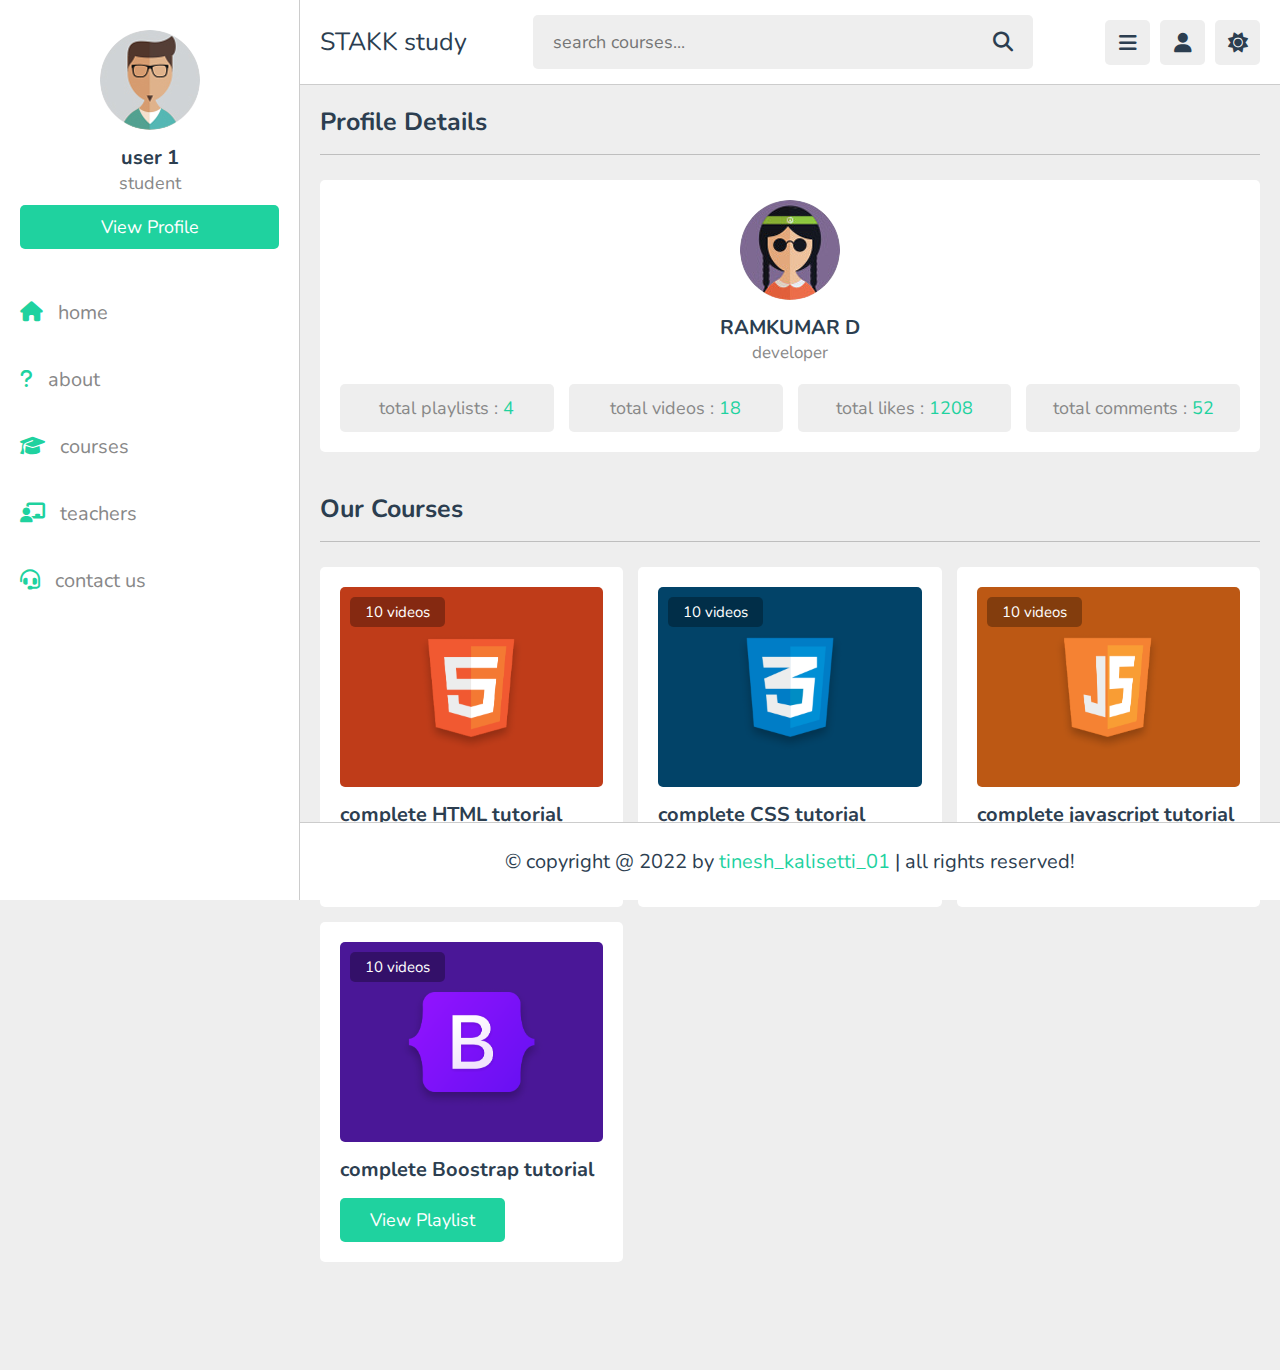
<file: teacher_profile.html>
<!DOCTYPE html>
<html lang="en">
<head>
   <meta charset="UTF-8">
   <meta http-equiv="X-UA-Compatible" content="IE=edge">
   <meta name="viewport" content="width=device-width, initial-scale=1.0">
   <title>tutor profile</title>

   <!-- font awesome cdn link  -->
   <link rel="stylesheet" href="https://cdnjs.cloudflare.com/ajax/libs/font-awesome/6.1.2/css/all.min.css">

   <!-- custom css file link  -->
   <link rel="stylesheet" href="css/style.css">

</head>
<body>

<header class="header">
   
   <section class="flex">

      <a href="home.html" class="logo">STAKK study</a>

      <form action="search.html" method="post" class="search-form">
         <input type="text" name="search_box" required placeholder="search courses..." maxlength="100">
         <button type="submit" class="fas fa-search"></button>
      </form>

      <div class="icons">
         <div id="menu-btn" class="fas fa-bars"></div>
         <div id="search-btn" class="fas fa-search"></div>
         <div id="user-btn" class="fas fa-user"></div>
         <div id="toggle-btn" class="fas fa-sun"></div>
      </div>

      <div class="profile">
         <img src="images/pic-1.jpg" class="image" alt="">
         <h3 class="name">user 1</h3>
         <p class="role">student</p>
         <a href="profile.html" class="btn">view profile</a>
         <div class="flex-btn">
            <a href="login.html" class="option-btn">login</a>
            <a href="register.html" class="option-btn">register</a>
         </div>
      </div>

   </section>

</header>   

<div class="side-bar">

   <div id="close-btn">
      <i class="fas fa-times"></i>
   </div>

   <div class="profile">
      <img src="images/pic-1.jpg" class="image" alt="">
      <h3 class="name">user 1</h3>
      <p class="role">student</p>
      <a href="profile.html" class="btn">view profile</a>
   </div>

   <nav class="navbar">
      <a href="home.html"><i class="fas fa-home"></i><span>home</span></a>
      <a href="about.html"><i class="fas fa-question"></i><span>about</span></a>
      <a href="courses.html"><i class="fas fa-graduation-cap"></i><span>courses</span></a>
      <a href="teachers.html"><i class="fas fa-chalkboard-user"></i><span>teachers</span></a>
      <a href="contact.html"><i class="fas fa-headset"></i><span>contact us</span></a>
   </nav>

</div>

<section class="teacher-profile">

   <h1 class="heading">profile details</h1>

   <div class="details">
      <div class="tutor">
         <img src="images/pic-2.jpg" alt="">
         <h3>RAMKUMAR D</h3>
         <span>developer</span>
      </div>
      <div class="flex">
         <p>total playlists : <span>4</span></p>
         <p>total videos : <span>18</span></p>
         <p>total likes : <span>1208</span></p>
         <p>total comments : <span>52</span></p>
      </div>
   </div>

</section>

<section class="courses">

   <h1 class="heading">our courses</h1>

   <div class="box-container">

      <div class="box">
         <div class="thumb">
            <img src="images/thumb-1.png" alt="">
            <span>10 videos</span>
         </div>
         <h3 class="title">complete HTML tutorial</h3>
         <a href="playlist.html" class="inline-btn">view playlist</a>
      </div>

      <div class="box">
         <div class="thumb">
            <img src="images/thumb-2.png" alt="">
            <span>10 videos</span>
         </div>
         <h3 class="title">complete CSS tutorial</h3>
         <a href="playlist.html" class="inline-btn">view playlist</a>
      </div>

      <div class="box">
         <div class="thumb">
            <img src="images/thumb-3.png" alt="">
            <span>10 videos</span>
         </div>
         <h3 class="title">complete javascript tutorial</h3>
         <a href="playlist.html" class="inline-btn">view playlist</a>
      </div>

      <div class="box">
         <div class="thumb">
            <img src="images/thumb-4.png" alt="">
            <span>10 videos</span>
         </div>
         <h3 class="title">complete Boostrap tutorial</h3>
         <a href="playlist.html" class="inline-btn">view playlist</a>
      </div>

   </div>

</section>












<footer class="footer">

   &copy; copyright @ 2022 by <span>tinesh_kalisetti_01</span> | all rights reserved!

</footer>

<!-- custom js file link  -->
<script src="js/script.js"></script>

   
</body>
</html>
</file>
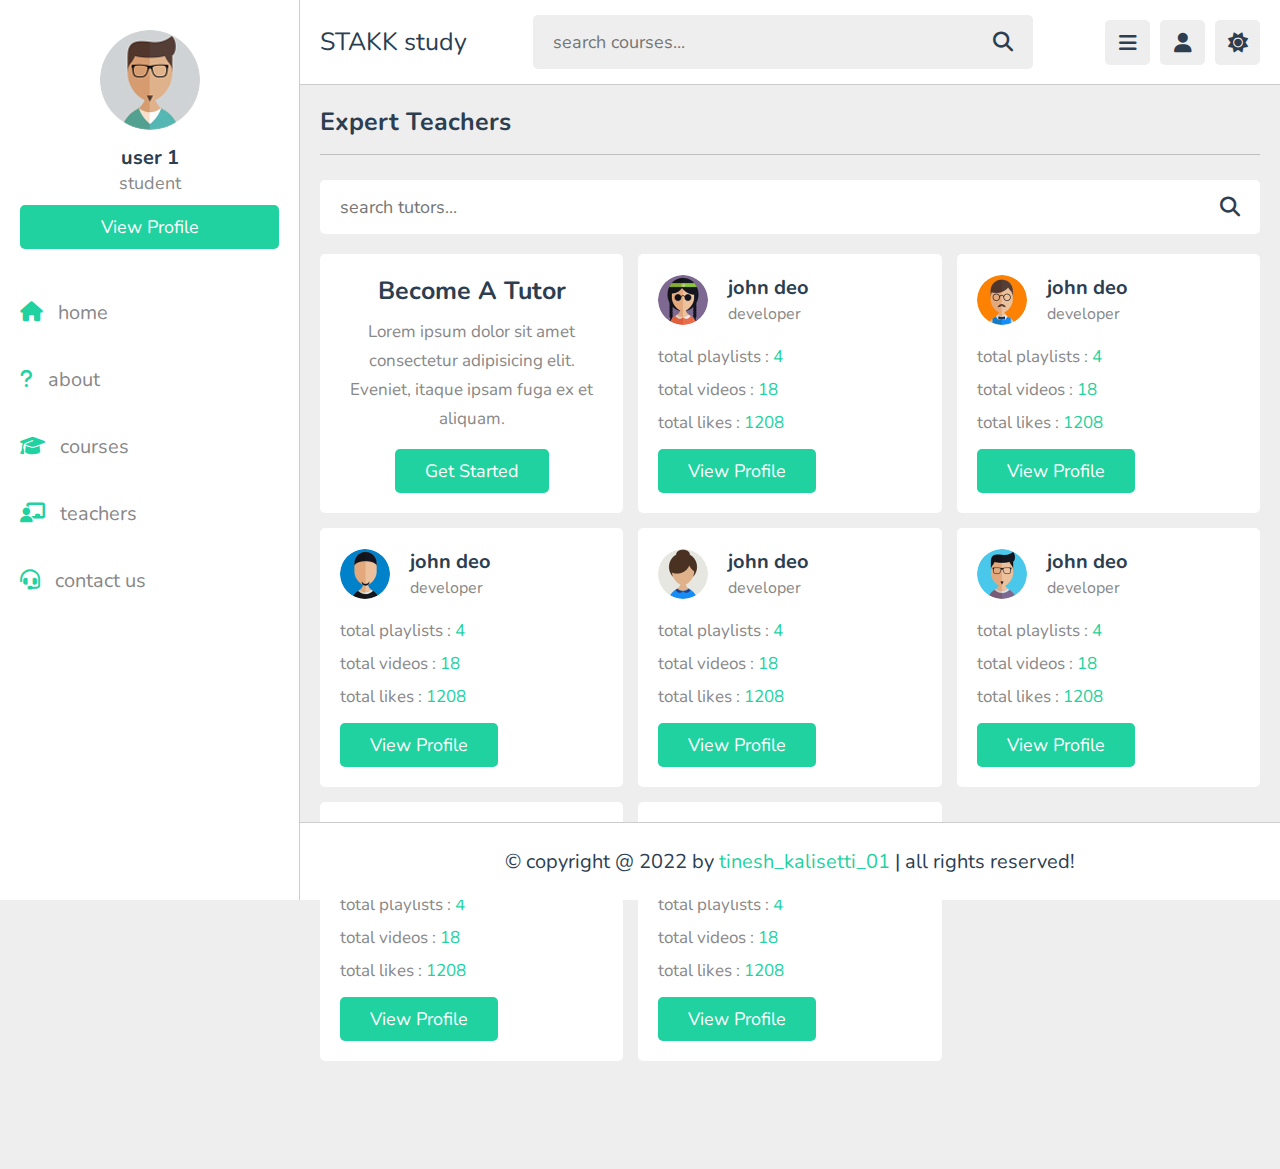
<file: teachers.html>
<!DOCTYPE html>
<html lang="en">
<head>
   <meta charset="UTF-8">
   <meta http-equiv="X-UA-Compatible" content="IE=edge">
   <meta name="viewport" content="width=device-width, initial-scale=1.0">
   <title>teachers</title>

   <!-- font awesome cdn link  -->
   <link rel="stylesheet" href="https://cdnjs.cloudflare.com/ajax/libs/font-awesome/6.1.2/css/all.min.css">

   <!-- custom css file link  -->
   <link rel="stylesheet" href="css/style.css">

</head>
<body>

<header class="header">
   
   <section class="flex">

      <a href="home.html" class="logo">STAKK study</a>

      <form action="search.html" method="post" class="search-form">
         <input type="text" name="search_box" required placeholder="search courses..." maxlength="100">
         <button type="submit" class="fas fa-search"></button>
      </form>

      <div class="icons">
         <div id="menu-btn" class="fas fa-bars"></div>
         <div id="search-btn" class="fas fa-search"></div>
         <div id="user-btn" class="fas fa-user"></div>
         <div id="toggle-btn" class="fas fa-sun"></div>
      </div>

      <div class="profile">
         <img src="images/pic-1.jpg" class="image" alt="">
         <h3 class="name">user 1</h3>
         <p class="role">student</p>
         <a href="profile.html" class="btn">view profile</a>
         <div class="flex-btn">
            <a href="login.html" class="option-btn">login</a>
            <a href="register.html" class="option-btn">register</a>
         </div>
      </div>

   </section>

</header>   

<div class="side-bar">

   <div id="close-btn">
      <i class="fas fa-times"></i>
   </div>

   <div class="profile">
      <img src="images/pic-1.jpg" class="image" alt="">
      <h3 class="name">user 1</h3>
      <p class="role">student</p>
      <a href="profile.html" class="btn">view profile</a>
   </div>

   <nav class="navbar">
      <a href="home.html"><i class="fas fa-home"></i><span>home</span></a>
      <a href="about.html"><i class="fas fa-question"></i><span>about</span></a>
      <a href="courses.html"><i class="fas fa-graduation-cap"></i><span>courses</span></a>
      <a href="teachers.html"><i class="fas fa-chalkboard-user"></i><span>teachers</span></a>
      <a href="contact.html"><i class="fas fa-headset"></i><span>contact us</span></a>
   </nav>

</div>

<section class="teachers">

   <h1 class="heading">expert teachers</h1>

   <form action="" method="post" class="search-tutor">
      <input type="text" name="search_box" placeholder="search tutors..." required maxlength="100">
      <button type="submit" class="fas fa-search" name="search_tutor"></button>
   </form>

   <div class="box-container">

      <div class="box offer">
         <h3>become a tutor</h3>
         <p>Lorem ipsum dolor sit amet consectetur adipisicing elit. Eveniet, itaque ipsam fuga ex et aliquam.</p>
         <a href="register.html" class="inline-btn">get started</a>
      </div>

      <div class="box">
         <div class="tutor">
            <img src="images/pic-2.jpg" alt="">
            <div>
               <h3>john deo</h3>
               <span>developer</span>
            </div>
         </div>
         <p>total playlists : <span>4</span></p>
         <p>total videos : <span>18</span></p>
         <p>total likes : <span>1208</span></p>
         <a href="teacher_profile.html" class="inline-btn">view profile</a>
      </div>

      <div class="box">
         <div class="tutor">
            <img src="images/pic-3.jpg" alt="">
            <div>
               <h3>john deo</h3>
               <span>developer</span>
            </div>
         </div>
         <p>total playlists : <span>4</span></p>
         <p>total videos : <span>18</span></p>
         <p>total likes : <span>1208</span></p>
         <a href="teacher_profile.html" class="inline-btn">view profile</a>
      </div>

      <div class="box">
         <div class="tutor">
            <img src="images/pic-4.jpg" alt="">
            <div>
               <h3>john deo</h3>
               <span>developer</span>
            </div>
         </div>
         <p>total playlists : <span>4</span></p>
         <p>total videos : <span>18</span></p>
         <p>total likes : <span>1208</span></p>
         <a href="teacher_profile.html" class="inline-btn">view profile</a>
      </div>

      <div class="box">
         <div class="tutor">
            <img src="images/pic-5.jpg" alt="">
            <div>
               <h3>john deo</h3>
               <span>developer</span>
            </div>
         </div>
         <p>total playlists : <span>4</span></p>
         <p>total videos : <span>18</span></p>
         <p>total likes : <span>1208</span></p>
         <a href="teacher_profile.html" class="inline-btn">view profile</a>
      </div>

      <div class="box">
         <div class="tutor">
            <img src="images/pic-6.jpg" alt="">
            <div>
               <h3>john deo</h3>
               <span>developer</span>
            </div>
         </div>
         <p>total playlists : <span>4</span></p>
         <p>total videos : <span>18</span></p>
         <p>total likes : <span>1208</span></p>
         <a href="teacher_profile.html" class="inline-btn">view profile</a>
      </div>

      <div class="box">
         <div class="tutor">
            <img src="images/pic-7.jpg" alt="">
            <div>
               <h3>john deo</h3>
               <span>developer</span>
            </div>
         </div>
         <p>total playlists : <span>4</span></p>
         <p>total videos : <span>18</span></p>
         <p>total likes : <span>1208</span></p>
         <a href="teacher_profile.html" class="inline-btn">view profile</a>
      </div>

      <div class="box">
         <div class="tutor">
            <img src="images/pic-8.jpg" alt="">
            <div>
               <h3>john deo</h3>
               <span>developer</span>
            </div>
         </div>
         <p>total playlists : <span>4</span></p>
         <p>total videos : <span>18</span></p>
         <p>total likes : <span>1208</span></p>
         <a href="teacher_profile.html" class="inline-btn">view profile</a>
      </div>

   </div>

</section>














<footer class="footer">

   &copy; copyright @ 2022 by <span>tinesh_kalisetti_01</span> | all rights reserved!

</footer>

<!-- custom js file link  -->
<script src="js/script.js"></script>

   
</body>
</html>
</file>
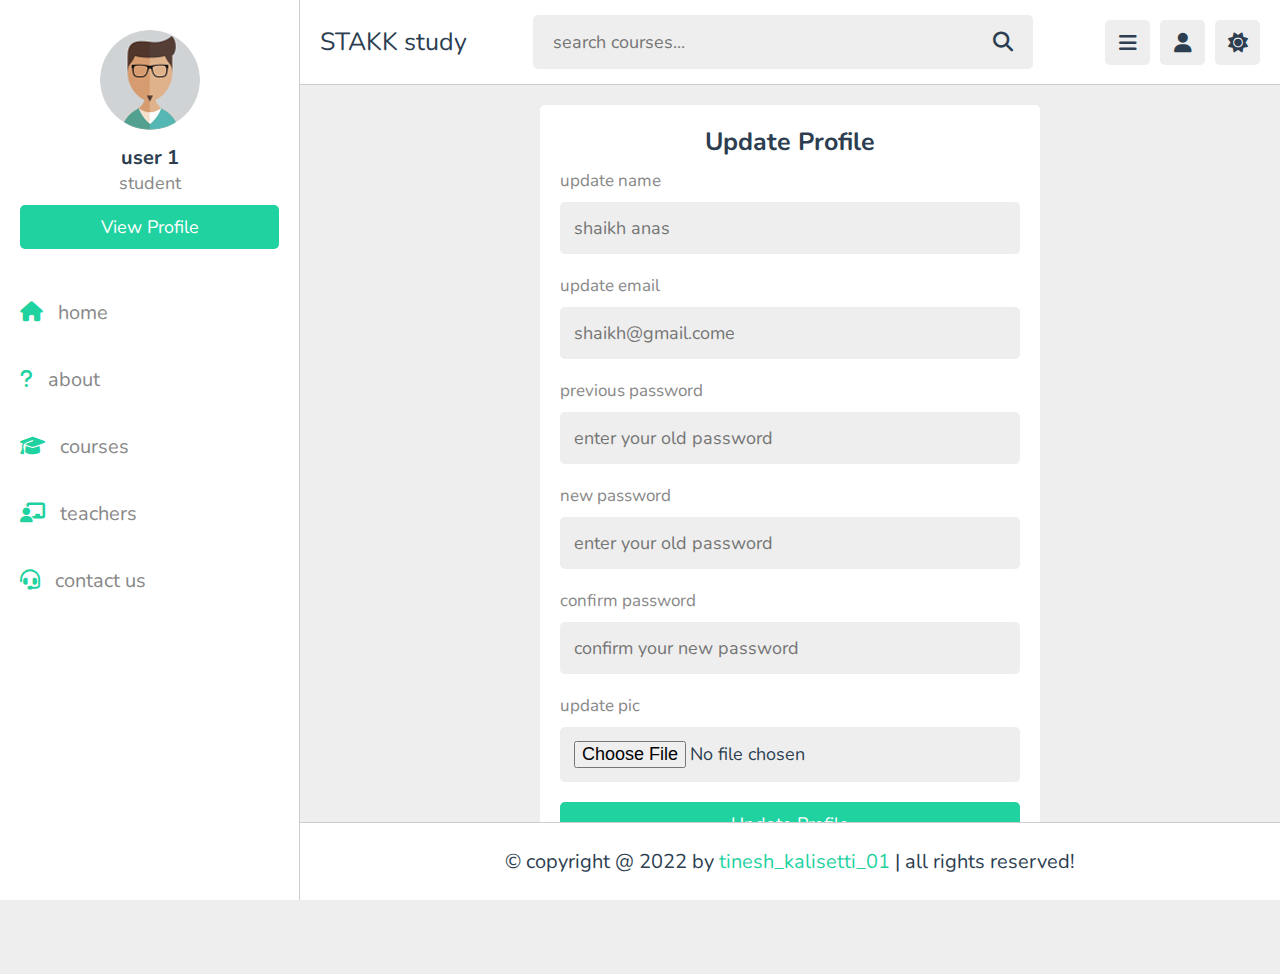
<file: update.html>
<!DOCTYPE html>
<html lang="en">
<head>
   <meta charset="UTF-8">
   <meta http-equiv="X-UA-Compatible" content="IE=edge">
   <meta name="viewport" content="width=device-width, initial-scale=1.0">
   <title>update</title>

   <!-- font awesome cdn link  -->
   <link rel="stylesheet" href="https://cdnjs.cloudflare.com/ajax/libs/font-awesome/6.1.2/css/all.min.css">

   <!-- custom css file link  -->
   <link rel="stylesheet" href="css/style.css">

</head>
<body>

<header class="header">
   
   <section class="flex">

      <a href="home.html" class="logo">STAKK study</a>

      <form action="search.html" method="post" class="search-form">
         <input type="text" name="search_box" required placeholder="search courses..." maxlength="100">
         <button type="submit" class="fas fa-search"></button>
      </form>

      <div class="icons">
         <div id="menu-btn" class="fas fa-bars"></div>
         <div id="search-btn" class="fas fa-search"></div>
         <div id="user-btn" class="fas fa-user"></div>
         <div id="toggle-btn" class="fas fa-sun"></div>
      </div>

      <div class="profile">
         <img src="images/pic-1.jpg" class="image" alt="">
         <h3 class="name">user 1</h3>
         <p class="role">student</p>
         <a href="profile.html" class="btn">view profile</a>
         <div class="flex-btn">
            <a href="login.html" class="option-btn">login</a>
            <a href="register.html" class="option-btn">register</a>
         </div>
      </div>

   </section>

</header>   

<div class="side-bar">

   <div id="close-btn">
      <i class="fas fa-times"></i>
   </div>

   <div class="profile">
      <img src="images/pic-1.jpg" class="image" alt="">
      <h3 class="name">user 1</h3>
      <p class="role">student</p>
      <a href="profile.html" class="btn">view profile</a>
   </div>

   <nav class="navbar">
      <a href="home.html"><i class="fas fa-home"></i><span>home</span></a>
      <a href="about.html"><i class="fas fa-question"></i><span>about</span></a>
      <a href="courses.html"><i class="fas fa-graduation-cap"></i><span>courses</span></a>
      <a href="teachers.html"><i class="fas fa-chalkboard-user"></i><span>teachers</span></a>
      <a href="contact.html"><i class="fas fa-headset"></i><span>contact us</span></a>
   </nav>

</div>

<section class="form-container">

   <form action="" method="post" enctype="multipart/form-data">
      <h3>update profile</h3>
      <p>update name</p>
      <input type="text" name="name" placeholder="shaikh anas" maxlength="50" class="box">
      <p>update email</p>
      <input type="email" name="email" placeholder="shaikh@gmail.come" maxlength="50" class="box">
      <p>previous password</p>
      <input type="password" name="old_pass" placeholder="enter your old password" maxlength="20" class="box">
      <p>new password</p>
      <input type="password" name="new_pass" placeholder="enter your old password" maxlength="20" class="box">
      <p>confirm password</p>
      <input type="password" name="c_pass" placeholder="confirm your new password" maxlength="20" class="box">
      <p>update pic</p>
      <input type="file" accept="image/*" class="box">
      <input type="submit" value="update profile" name="submit" class="btn">
   </form>

</section>















<footer class="footer">

   &copy; copyright @ 2022 by <span>tinesh_kalisetti_01</span> | all rights reserved!

</footer>

<!-- custom js file link  -->
<script src="js/script.js"></script>

   
</body>
</html>
</file>
<file: css/style.css>
@import url('https://fonts.googleapis.com/css2?family=Nunito:wght@200;300;400;500;600;700&display=swap');

:root{
   --main-color:#1fd29f; 
   --red:#e74c3c;
   --orange:#f39c12;
   --light-color:#888;
   --light-bg:#eee;
   --black:#2c3e50;
   --white:#fff;
   --border:.1rem solid rgba(0,0,0,.2);
}

*{
   font-family: 'Nunito', sans-serif;
   margin:0; padding:0;
   box-sizing: border-box;
   outline: none; border:none;
   text-decoration: none;
}

*::selection{
   background-color: var(--main-color);
   color:#fff;
}

html{
   font-size: 62.5%;
   overflow-x: hidden;
}

html::-webkit-scrollbar{
   width: 1rem;
   height: .5rem;
}

html::-webkit-scrollbar-track{
   background-color: transparent;
}

html::-webkit-scrollbar-thumb{
   background-color: var(--main-color);
}

body{
   background-color: var(--light-bg);
   padding-left: 30rem;
}

body.dark{
   --light-color:#aaa;
   --light-bg:#333;
   --black:#fff;
   --white:#222;
   --border:.1rem solid rgba(255,255,255,.2);
}

body.active{
   padding-left: 0;
}

section{
   padding:2rem;
   margin: 0 auto;
   max-width: 1200px;
}

.heading{
   font-size: 2.5rem;
   color:var(--black);
   margin-bottom: 2.5rem;
   border-bottom: var(--border);
   padding-bottom: 1.5rem;
   text-transform: capitalize;
}

.inline-btn,
.inline-option-btn,
.inline-delete-btn,
.btn,
.delete-btn,
.option-btn{
   border-radius: .5rem;
   color:#fff;
   font-size: 1.8rem;
   cursor: pointer;
   text-transform: capitalize;
   padding:1rem 3rem;
   text-align: center;
   margin-top: 1rem;
}

.btn,
.delete-btn,
.option-btn{
   display: block;
   width: 100%;
}

.inline-btn,
.inline-option-btn,
.inline-delete-btn{
   display: inline-block;
}

.btn,
.inline-btn{
   background-color: var(--main-color);
}

.option-btn,
.inline-option-btn{
   background-color:var(--orange);
}

.delete-btn,
.inline-delete-btn{
   background-color: var(--red);
}

.inline-btn:hover,
.inline-option-btn:hover,
.inline-delete-btn:hover,
.btn:hover,
.delete-btn:hover,
.option-btn:hover{
   background-color: var(--black);
   color: var(--white);
}

.flex-btn{
   display: flex;
   gap: 1rem;
}

.header{
   position: sticky;
   top:0; left:0; right: 0;
   background-color: var(--white);
   z-index: 1000;
   border-bottom: var(--border);
}

.header .flex{
   display: flex;
   align-items: center;
   justify-content: space-between;
   position: relative;
   padding: 1.5rem 2rem;
}

.header .flex .logo{
   font-size: 2.5rem;
   color: var(--black);
}

.header .flex .search-form{
   width: 50rem;
   border-radius: .5rem;
   background-color: var(--light-bg);
   padding:1.5rem 2rem;
   display: flex;
   gap:2rem;

}

.header .flex .search-form input{
   width: 100%;
   font-size: 1.8rem;
   color:var(--black);
   background:none;
}

.header .flex .search-form button{
   background:none;
   font-size: 2rem;
   cursor: pointer;
   color:var(--black);
}

.header .flex .search-form button:hover{
   color: var(--main-color);
}

.header .flex .icons div{
   font-size: 2rem;
   color:var(--black);
   background-color: var(--light-bg);
   border-radius: .5rem;
   height: 4.5rem;
   width: 4.5rem;
   line-height: 4.5rem;
   cursor: pointer;
   text-align: center;
   margin-left: .7rem;
}

.header .flex .icons div:hover{
   background-color: var(--black);
   color:var(--white);
}

.header .flex .profile{
   position: absolute;
   top:120%; right: 2rem;
   background-color: var(--white);
   border-radius: .5rem;
   padding: 1.5rem;
   text-align: center;
   overflow: hidden;
   transform-origin: top right;
   transform: scale(0);
   transition: .2s linear;
   width: 30rem;
}

.header .flex .profile.active{
   transform: scale(1);
}

.header .flex .profile .image{
   height: 10rem;
   width: 10rem;
   border-radius: 50%;
   object-fit: contain;
   margin-bottom: 1rem;
}

.header .flex .profile .name{
   font-size: 2rem;
   color:var(--black);
   overflow: hidden;
   text-overflow: ellipsis;
   white-space: nowrap;
}

.header .flex .profile .role{
   font-size: 1.8rem;
   color: var(--light-color);
}

#search-btn{
   display: none;
}

.side-bar{
   position: fixed;
   top: 0; left: 0;
   width: 30rem;
   background-color: var(--white);
   height: 100vh;
   border-right: var(--border);
   z-index: 1200;
}

.side-bar #close-btn{
   text-align: right;
   padding: 2rem;
   display: none;
}

.side-bar #close-btn i{
   text-align: right;
   font-size: 2.5rem;
   background:var(--red);
   border-radius: .5rem;
   color:var(--white);
   cursor: pointer;
   height: 4.5rem;
   width: 4.5rem;
   line-height: 4.5rem;
   text-align: center;
}

.side-bar #close-btn i:hover{
   background-color: var(--black);
}

.side-bar .profile{
   padding:3rem 2rem;
   text-align: center;
}

.side-bar .profile .image{
   height: 10rem;
   width: 10rem;
   border-radius: 50%;
   object-fit: contain;
   margin-bottom: 1rem;
}

.side-bar .profile .name{
   font-size: 2rem;
   color:var(--black);
   overflow: hidden;
   text-overflow: ellipsis;
   white-space: nowrap;
}

.side-bar .profile .role{
   font-size: 1.8rem;
   color: var(--light-color);
}

.side-bar .navbar a{
   display: block;
   padding: 2rem;
   font-size: 2rem;
}

.side-bar .navbar a i{
   margin-right: 1.5rem;
   color:var(--main-color);
   transition: .2s linear;
}

.side-bar .navbar a span{
   color:var(--light-color);
}

.side-bar .navbar a:hover{
   background-color: var(--light-bg);
}

.side-bar .navbar a:hover i{
   margin-right: 2.5rem;
}

.side-bar.active{
   left: -30rem;
}

.home-grid .box-container{
   display: grid;
   grid-template-columns: repeat(auto-fit, 27.5rem);
   gap:1.5rem;
   justify-content: center;
   align-items: flex-start;
}

.home-grid .box-container .box{
   background-color: var(--white);
   border-radius: .5rem;
   padding:2rem;
}

.home-grid .box-container .box .title{
   font-size: 2rem;
   color: var(--black);
   text-transform: capitalize;
}

.home-grid .box-container .box .flex{
   display: flex;
   flex-wrap: wrap;
   gap: 1.5rem;
   margin-top: 2rem;
}

.home-grid .box-container .flex a{
   background-color: var(--light-bg);
   border-radius: .5rem;
   padding: 1rem 1.5rem;
   font-size: 1.5rem;
}

.home-grid .box-container .flex a i{
   margin-right: 1rem;
   color:var(--black);
}

.home-grid .box-container .flex a span{
   color:var(--light-color);
}

.home-grid .box-container .flex a:hover{
   background-color: var(--black);
}

.home-grid .box-container .flex a:hover span{
   color:var(--white);
}

.home-grid .box-container .flex a:hover i{
   color:var(--white);
}

.home-grid .box-container .tutor{
   padding: 1rem 0;
   font-size: 1.8rem;
   color:var(--light-color);
   line-height: 2;
}

.home-grid .box-container .likes{
   color:var(--light-color);
   font-size: 1.7rem;
   margin-top: 1.5rem;
}

.home-grid .box-container .likes span{
   color:var(--main-color);
}

.about .row{
   display: flex;
   align-items: center;
   flex-wrap: wrap;
   gap:1.5rem;
}

.about .row .image{
   flex: 1 1 40rem;
}

.about .row .image img{
   width: 100%;
   height: 50rem;
}

.about .row .content{
   flex: 1 1 40rem;
}

.about .row .content p{
   font-size: 1.7rem;
   line-height: 2;
   color: var(--light-color);
   padding: 1rem 0;
}

.about .row .content h3{
   font-size: 3rem;
   color:var(--black);
   text-transform: capitalize;
}

.about .box-container{
   display: grid;
   grid-template-columns: repeat(auto-fit, minmax(27rem, 1fr));
   gap:1.5rem;
   justify-content: center;
   align-items: flex-start;
   margin-top: 3rem;
}

.about .box-container .box{
   border-radius: .5rem;
   background-color: var(--white);
   padding: 2rem;
   display: flex;
   align-items: center;
   gap: 2.5rem;
}

.about .box-container .box i{
   font-size: 4rem;
   color: var(--main-color);
}

.about .box-container .box h3{
   font-size: 2.5rem;
   color: var(--black);
   margin-bottom: .3rem;
}

.about .box-container .box p{
   font-size: 1.7rem;
   color:var(--light-color);
}

.reviews .box-container{
   display: grid;
   grid-template-columns: repeat(auto-fit, minmax(30rem, 1fr));
   gap:1.5rem;
   justify-content: center;
   align-items: flex-start;
}

.reviews .box-container .box{
   border-radius: .5rem;
   background-color: var(--white);
   padding: 2rem;
}

.reviews .box-container .box p{
   line-height: 1.7;
   font-size: 1.7rem;
   color: var(--light-color);
}

.reviews .box-container .box .student{
   margin-top: 2rem;
   display: flex;
   align-items: center;
   gap: 1.5rem;
}

.reviews .box-container .box .student img{
   height: 5rem;
   width: 5rem;
   object-fit: cover;
   border-radius: 50%;
}

.reviews .box-container .box .student h3{
   font-size: 2rem;
   color: var(--black);
   margin-bottom: .3rem;
}

.reviews .box-container .box .student .stars{
   font-size: 1.5rem;
   color:var(--orange);
}

.courses .box-container{
   display: grid;
   grid-template-columns: repeat(auto-fit, minmax(30rem, 1fr));
   gap:1.5rem;
   justify-content: center;
   align-items: flex-start;
}

.courses .box-container .box{
   border-radius: .5rem;
   background-color: var(--white);
   padding: 2rem;
}

.courses .box-container .box .tutor{
   display: flex;
   align-items: center;
   gap: 1.5rem;
   margin-bottom: 2.5rem;
}

.courses .box-container .box .tutor img{
   height: 5rem;
   width: 5rem;
   border-radius: 50%;
   object-fit: cover;
}

.courses .box-container .box .tutor h3{
   font-size: 1.8rem;
   color: var(--black);
   margin-bottom: .2rem;
}

.courses .box-container .box .tutor span{
   font-size: 1.3rem;
   color:var(--light-color);
}

.courses .box-container .box .thumb{
   position: relative;
}

.courses .box-container .box .thumb span{
   position: absolute;
   top:1rem; left: 1rem;
   border-radius: .5rem;
   padding: .5rem 1.5rem;
   background-color: rgba(0,0,0,.3);
   color: #fff;
   font-size: 1.5rem;
}

.courses .box-container .box .thumb img{
   width: 100%;
   height: 20rem;
   object-fit: cover;
   border-radius: .5rem;
}

.courses .box-container .box .title{
   font-size: 2rem;
   color: var(--black);
   padding-bottom: .5rem;
   padding-top: 1rem;
}

.courses .more-btn{
   text-align: center;
   margin-top: 2rem;
}

.playlist-details .row{
   display: flex;
   align-items: flex-end;
   gap:3rem;
   flex-wrap: wrap;
   background-color: var(--white);
   padding: 2rem;
}

.playlist-details .row .column{
   flex: 1 1 40rem;
}

.playlist-details .row .column .save-playlist{
   margin-bottom: 1.5rem;
}

.playlist-details .row .column .save-playlist button{
   border-radius: .5rem;
   background-color: var(--light-bg);
   padding:1rem 1.5rem;
   cursor: pointer;
}

.playlist-details .row .column .save-playlist button i{
   font-size: 2rem;
   color:var(--black);
   margin-right: .8rem;
}

.playlist-details .row .column .save-playlist button span{
   font-size: 1.8rem;
   color:var(--light-color);
}

.playlist-details .row .column .save-playlist button:hover{
   background-color: var(--black);
}

.playlist-details .row .column .save-playlist button:hover i{
   color:var(--white);
}

.playlist-details .row .column .save-playlist button:hover span{
   color:var(--white);
}

.playlist-details .row .column .thumb{
   position: relative;
}

.playlist-details .row .column .thumb span{
   font-size: 1.8rem;
   color: #fff;
   background-color: rgba(0,0,0,.3);
   border-radius: .5rem;
   position: absolute;
   top: 1rem; left: 1rem;
   padding: .5rem 1.5rem;
}

.playlist-details .row .column .thumb img{
   height: 30rem;
   width: 100%;
   object-fit: cover;
   border-radius: .5rem;
}

.playlist-details .row .column .tutor{
   display: flex;
   align-items: center;
   gap: 2rem;
   margin-bottom: 2rem;
}

.playlist-details .row .column .tutor img{
   height: 7rem;
   width: 7rem;
   border-radius: 50%;
   object-fit: cover;
}

.playlist-details .row .column .tutor h3{
   font-size: 2rem;
   color:var(--black);
   margin-bottom: .2rem;
}

.playlist-details .row .column .tutor span{
   font-size: 1.5rem;
   color: var(--light-color);
}

.playlist-details .row .column .details h3{
   font-size: 2rem;
   color: var(--black);
   text-transform: capitalize;
}

.playlist-details .row .column .details p{
   padding: 1rem 0;
   line-height: 2;
   font-size: 1.8rem;
   color: var(--light-color);
}

.playlist-videos .box-container{
   display: grid;
   grid-template-columns: repeat(auto-fit, minmax(30rem, 1fr));
   gap:1.5rem;
   justify-content: center;
   align-items: flex-start;
}

.playlist-videos .box-container .box{
   background-color: var(--white);
   border-radius: .5rem;
   padding: 2rem;
   position: relative;
}

.playlist-videos .box-container .box i{
   position: absolute;
   top: 2rem; left: 2rem; right: 2rem;
   height: 20rem;
   border-radius: .5rem;
   background-color: rgba(0,0,0,.3);
   display: flex;
   align-items: center;
   justify-content: center;
   font-size: 5rem;
   color: #fff;
   display: none;
}

.playlist-videos .box-container .box:hover i{
   display: flex;
}

.playlist-videos .box-container .box img{
   width: 100%;
   height: 20rem;
   object-fit: cover;
   border-radius: .5rem;
}

.playlist-videos .box-container .box h3{
   margin-top: 1.5rem;
   font-size: 1.8rem;
   color: var(--black);
}

.playlist-videos .box-container .box:hover h3{
   color: var(--main-color);
}

.watch-video .video-container{
   background-color: var(--white);
   border-radius: .5rem;
   padding: 2rem;
}

.watch-video .video-container .video{
   position: relative;
   margin-bottom: 1.5rem;
}

.watch-video .video-container .video video{
   border-radius: .5rem;
   width: 100%;
   object-fit: contain;
   background-color: #000;
}

.watch-video .video-container .title{
   font-size: 2rem;
   color: var(--black);
}

.watch-video .video-container .info{
   display: flex;
   margin-top: 1.5rem;
   margin-bottom: 2rem;
   border-bottom: var(--border);
   padding-bottom: 1.5rem;
   gap: 2.5rem;
   align-items: center;
}

.watch-video .video-container .info p{
   font-size: 1.6rem;
}

.watch-video .video-container .info p span{
   color: var(--light-color);
}

.watch-video .video-container .info i{
   margin-right: 1rem;
   color: var(--main-color);
}

.watch-video .video-container .tutor{
   display: flex;
   align-items: center;
   gap: 2rem;
   margin-bottom: 1rem;
}

.watch-video .video-container .tutor img{
   border-radius: 50%;
   height: 5rem;
   width: 5rem;
   object-fit: cover;
}

.watch-video .video-container .tutor h3{
   font-size: 2rem;
   color: var(--black);
   margin-bottom: .2rem;
}

.watch-video .video-container .tutor span{
   font-size: 1.5rem;
   color: var(--light-color);
}

.watch-video .video-container .flex{
   display: flex;
   align-items: center;
   justify-content: space-between;
   gap: 1.5rem;
}

.watch-video .video-container .flex button{
   border-radius: .5rem;
   padding: 1rem 1.5rem;
   font-size: 1.8rem;
   cursor: pointer;
   background-color: var(--light-bg);
}

.watch-video .video-container .flex button i{
   margin-right: 1rem;
   color: var(--black);
}

.watch-video .video-container .flex button span{
   color: var(--light-color);
}

.watch-video .video-container .flex button:hover{
   background-color: var(--black);
}

.watch-video .video-container .flex button:hover i{
   color: var(--white);
}

.watch-video .video-container .flex button:hover span{
   color: var(--white);
}

.watch-video .video-container .description{
   line-height: 1.5;
   font-size: 1.7rem;
   color: var(--light-color);
   margin-top: 2rem;
}

.comments .add-comment{
   background-color: var(--white);
   border-radius: .5rem;
   padding: 2rem;
   margin-bottom: 3rem;
}

.comments .add-comment h3{
   font-size: 2rem;
   color: var(--black);
   margin-bottom: 1rem;
}

.comments .add-comment textarea{
   height: 20rem;
   resize: none;
   background-color: var(--light-bg);
   border-radius: .5rem;
   border: var(--border);
   padding: 1.4rem;
   font-size: 1.8rem;
   color: var(--black);
   width: 100%;
   margin: .5rem 0;
}

.comments .box-container{
   display: grid;
   gap: 2.5rem;
   background-color: var(--white);
   padding: 2rem;
   border-radius: .5rem;
}

.comments .box-container .box .user{
   display: flex;
   align-items: center;
   gap: 1.5rem;
   margin-bottom: 2rem;
}

.comments .box-container .box .user img{
   height: 5rem;
   width: 5rem;
   border-radius: 50%;
}

.comments .box-container .box .user h3{
   font-size: 2rem;
   color: var(--black);
   margin-bottom: .2rem;
}

.comments .box-container .box .user span{
   font-size: 1.5rem;
   color: var(--light-color);
}

.comments .box-container .box .comment-box{
   border-radius: .5rem;
   background-color: var(--light-bg);
   padding:1rem 1.5rem;
   white-space: pre-line;
   margin: .5rem 0;
   font-size: 1.8rem;
   color: var(--black);
   line-height: 1.5;
   position: relative;
   z-index: 0;
}

.comments .box-container .box .comment-box::before{
   content: '';
   position: absolute;
   top: -1rem; left: 1.5rem;
   background-color: var(--light-bg);
   height: 1.2rem;
   width: 2rem;
   clip-path: polygon(50% 0%, 0% 100%, 100% 100%);
}

.teachers .search-tutor{
   margin-bottom: 2rem;
   border-radius: .5rem;
   background-color: var(--white);
   padding: 1.5rem 2rem;
   display: flex;
   align-items: center;
   gap: 1.5rem;
}

.teachers .search-tutor input{
   width: 100%;
   background: none;
   font-size: 1.8rem;
   color: var(--black);
}

.teachers .search-tutor button{
   font-size: 2rem;
   color: var(--black);
   cursor: pointer;
   background:none;
}

.teachers .search-tutor button:hover{
   color: var(--main-color);
}

.teachers .box-container{
   display: grid;
   grid-template-columns: repeat(auto-fit, minmax(30rem, 1fr));
   gap:1.5rem;
   justify-content: center;
   align-items: flex-start;
}

.teachers .box-container .box{
   background-color: var(--white);
   border-radius: .5rem;
   padding: 2rem;
}

.teachers .box-container .offer{
   text-align: center;
}

.teachers .box-container .offer h3{
   font-size: 2.5rem;
   color: var(--black);
   text-transform: capitalize;
   padding-bottom: .5rem;
}

.teachers .box-container .offer p{
   line-height: 1.7;
   padding: .5rem 0;
   color: var(--light-color);
   font-size: 1.7rem;
}

.teachers .box-container .box .tutor{
   display: flex;
   align-items: center;
   gap:2rem;
   margin-bottom: 1.5rem;
}

.teachers .box-container .box .tutor img{
   height: 5rem;
   width: 5rem;
   border-radius: 50%;
}

.teachers .box-container .box .tutor h3{
   font-size: 2rem;
   color: var(--black);
   margin-bottom: .2rem;
}

.teachers .box-container .box .tutor span{
   font-size: 1.6rem;
   color: var(--light-color);
}

.teachers .box-container .box p{
   padding: .5rem 0;
   font-size: 1.7rem;
   color: var(--light-color);
}

.teachers .box-container .box p span{
   color: var(--main-color);
}

.teacher-profile .details{
   text-align: center;
   background-color: var(--white);
   border-radius: .5rem;
   padding: 2rem;
}

.teacher-profile .details .tutor img{
   height: 10rem;
   width: 10rem;
   border-radius: 50%;
   object-fit: cover;
   margin-bottom: 1rem;
}

.teacher-profile .details .tutor h3{
   font-size: 2rem;
   color: var(--black);
}

.teacher-profile .details .tutor span{
   color: var(--light-color);
   font-size: 1.7rem;
}

.teacher-profile .details .flex{
   display: flex;
   flex-wrap: wrap;
   gap: 1.5rem;
   margin-top: 2rem;
}

.teacher-profile .details .flex p{
   flex: 1 1 20rem;
   border-radius: .5rem;
   background-color: var(--light-bg);
   padding: 1.2rem 2rem;
   font-size: 1.8rem;
   color: var(--light-color);
}

.teacher-profile .details .flex p span{
   color: var(--main-color);
}

.user-profile .info{
   background-color: var(--white);
   border-radius: .5rem;
   padding: 2rem;
}

.user-profile .info .user{
   text-align: center;
   margin-bottom: 2rem;
   padding: 1rem;
}

.user-profile .info .user img{
   height: 10rem;
   width: 10rem;
   border-radius: 50%;
   object-fit: cover;
   margin-bottom: 1rem;
}

.user-profile .info .user h3{
   font-size: 2rem;
   color: var(--black);
}

.user-profile .info .user p{
   font-size: 1.7rem;
   color: var(--light-color);
   padding: .3rem 0;
}

.user-profile .info .box-container{
   display: flex;
   flex-wrap: wrap;
   gap: 1.5rem;
}

.user-profile .info .box-container .box{
   background-color: var(--light-bg);
   border-radius: .5rem;
   padding: 2rem;
   flex: 1 1 25rem;
}

.user-profile .info .box-container .box .flex{
   display: flex;
   align-items: center;
   gap: 2rem;
   margin-bottom: 1rem;
}

.user-profile .info .box-container .box .flex i{
   font-size:2rem;
   color: var(--white);
   background-color: var(--black);
   text-align: center;
   border-radius: .5rem;
   height: 5rem;
   width: 5rem;
   line-height: 4.9rem;
}

.user-profile .info .box-container .box .flex span{
   font-size: 2.5rem;
   color: var(--main-color);
}

.user-profile .info .box-container .box .flex p{
   color: var(--light-color);
   font-size: 1.7rem;
}

.contact .row{
   display: flex;
   align-items: center;
   flex-wrap: wrap;
   gap: 1.5rem;
}

.contact .row .image{
   flex: 1 1 50rem;
}

.contact .row .image img{
   width: 100%;
}

.contact .row form{
   flex: 1 1 30rem;
   background-color: var(--white);
   padding: 2rem;
   text-align: center;
}

.contact .row form h3{
   margin-bottom: 1rem;
   text-transform: capitalize;
   color:var(--black);
   font-size: 2.5rem;
}

.contact .row form .box{
   width: 100%;
   border-radius: .5rem;
   background-color: var(--light-bg);
   margin: 1rem 0;
   padding: 1.4rem;
   font-size: 1.8rem;
   color: var(--black);
}

.contact .row form textarea{
   height: 20rem;
   resize: none;
}

.contact .box-container{
   display: grid;
   grid-template-columns: repeat(auto-fit, minmax(30rem, 1fr));
   gap:1.5rem;
   justify-content: center;
   align-items: flex-start;
   margin-top: 3rem;
}

.contact .box-container .box{
   text-align: center;
   background-color: var(--white);
   border-radius: .5rem;
   padding: 3rem;
}

.contact .box-container .box i{
   font-size: 3rem;
   color: var(--main-color);
   margin-bottom: 1rem;
}

.contact .box-container .box h3{
   font-size: 2rem;
   color:var(--black);
   margin: 1rem 0;
}

.contact .box-container .box a{
   display: block;
   padding-top: .5rem;
   font-size: 1.8rem;
   color: var(--light-color);
}

.contact .box-container .box a:hover{
   text-decoration: underline;
   color:var(--black);
}

.form-container{
   min-height: calc(100vh - 20rem);
   display: flex;
   align-items: center;
   justify-content: center;
}

.form-container form{
   background-color: var(--white);
   border-radius: .5rem;
   padding: 2rem;
   width: 50rem;
}

.form-container form h3{
   font-size: 2.5rem;
   text-transform: capitalize;
   color: var(--black);
   text-align: center;
}

.form-container form p{
   font-size: 1.7rem;
   color: var(--light-color);
   padding-top: 1rem;
}

.form-container form p span{
   color: var(--red);
}

.form-container form .box{
   font-size: 1.8rem;
   color: var(--black);
   border-radius: .5rem;
   padding: 1.4rem;
   background-color: var(--light-bg);
   width: 100%;
   margin: 1rem 0;
}






.footer{
   background-color: var(--white);
   border-top: var(--border);
   position: sticky;
   bottom: 0; left: 0; right: 0;
   text-align: center;
   font-size: 2rem;
   padding:2.5rem 2rem;
   color:var(--black);
   margin-top: 1rem;
   z-index: 1000;
   /* padding-bottom: 9.5rem; */
}

.footer span{
   color:var(--main-color);
}



@media (max-width:1200px){

   body{
      padding-left: 0;
   }

   .side-bar{
      left: -30rem;
      transition: .2s linear;
   }

   .side-bar #close-btn{
      display: block;
   }

   .side-bar.active{
      left: 0;
      box-shadow: 0 0 0 100vw rgba(0,0,0,.8);
      border-right: 0;
   }

}

@media (max-width:991px){

   html{
      font-size: 55%;
   }

}

@media (max-width:768px){

   #search-btn{
      display: inline-block;
   }

   .header .flex .search-form{
      position: absolute;
      top: 99%; left: 0; right: 0;
      border-top: var(--border);
      border-bottom: var(--border);
      background-color: var(--white);
      border-radius: 0;
      width: auto;
      padding: 2rem;
      clip-path: polygon(0 0, 100% 0, 100% 0, 0 0);
      transition: .2s linear;
   }

   .header .flex .search-form.active{
      clip-path: polygon(0 0, 100% 0, 100% 100%, 0 100%);
   }

}

@media (max-width:450px){

   html{
      font-size: 50%;
   }

   .flex-btn{
      gap: 0;
      flex-flow: column;
   }

   .home-grid .box-container{
      grid-template-columns: 1fr;
   }

   .about .row .image img{
      height: 25rem;
   }

}
</file>
